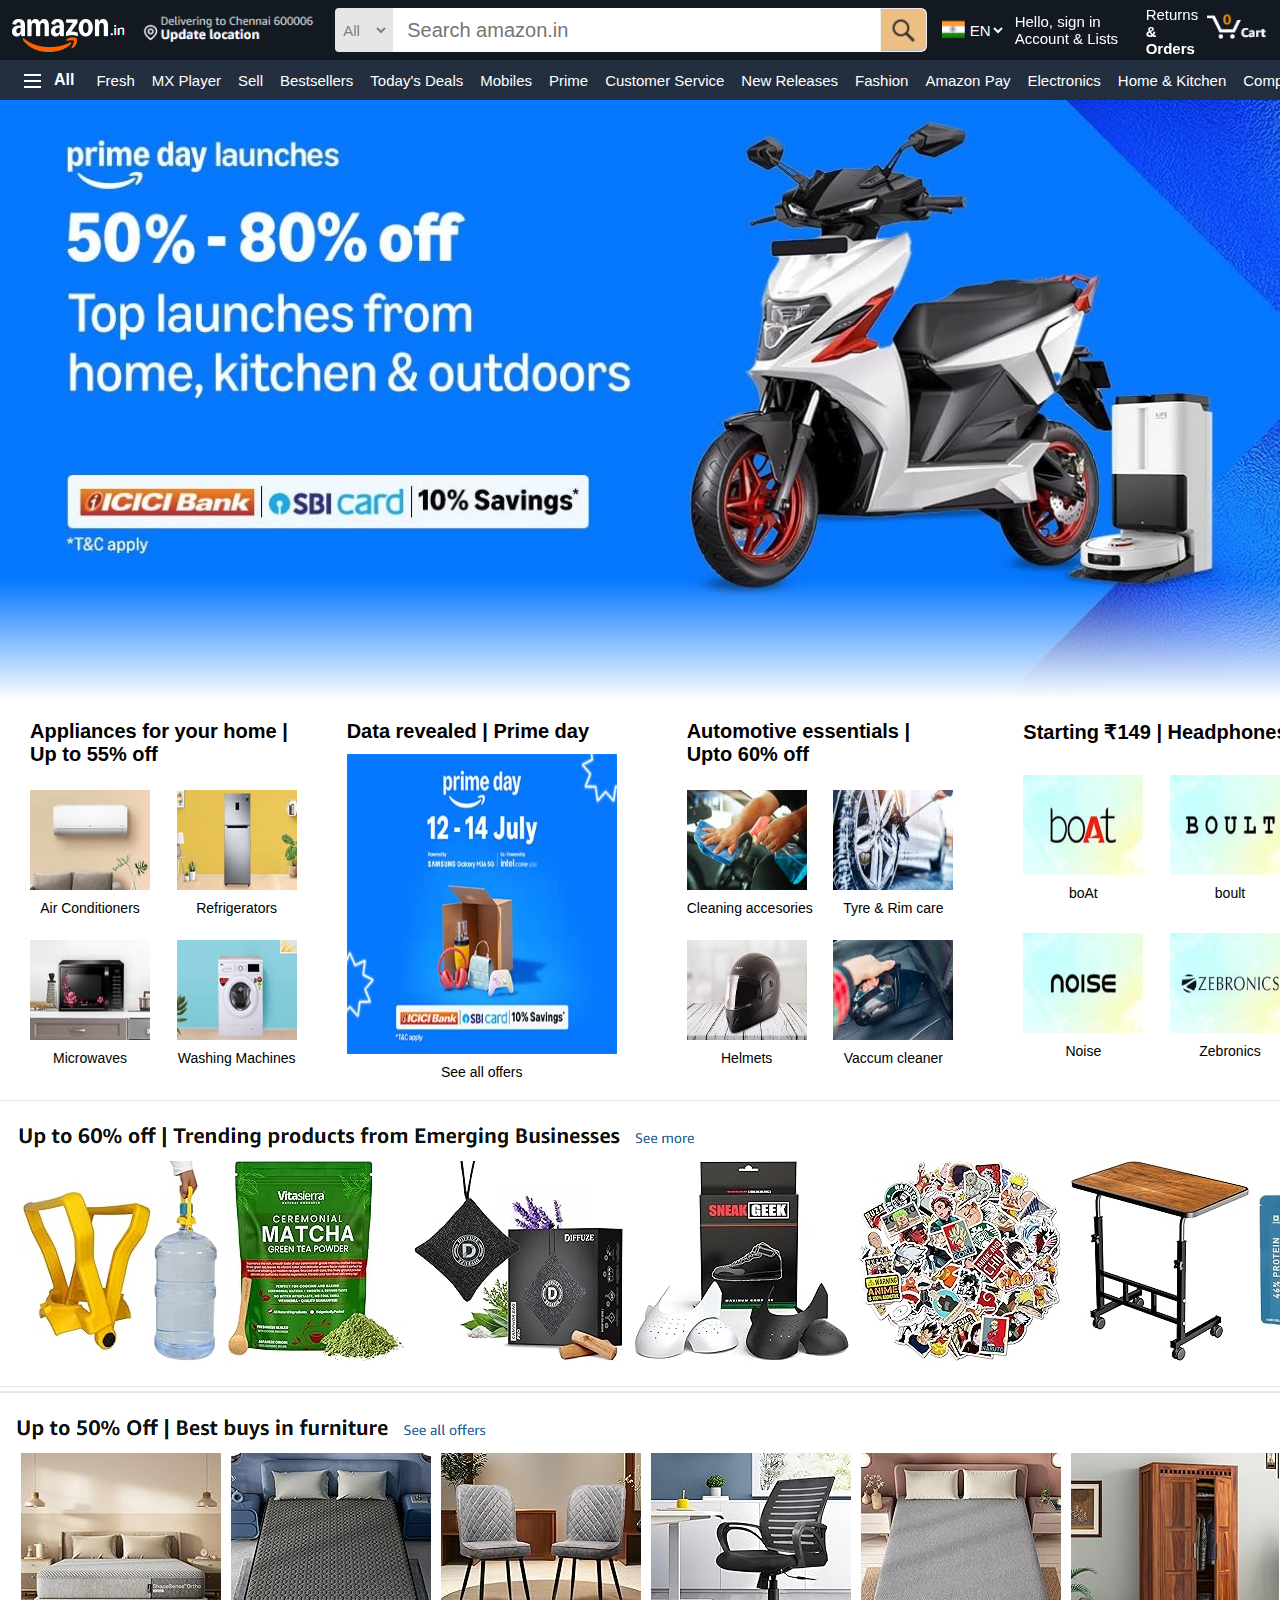
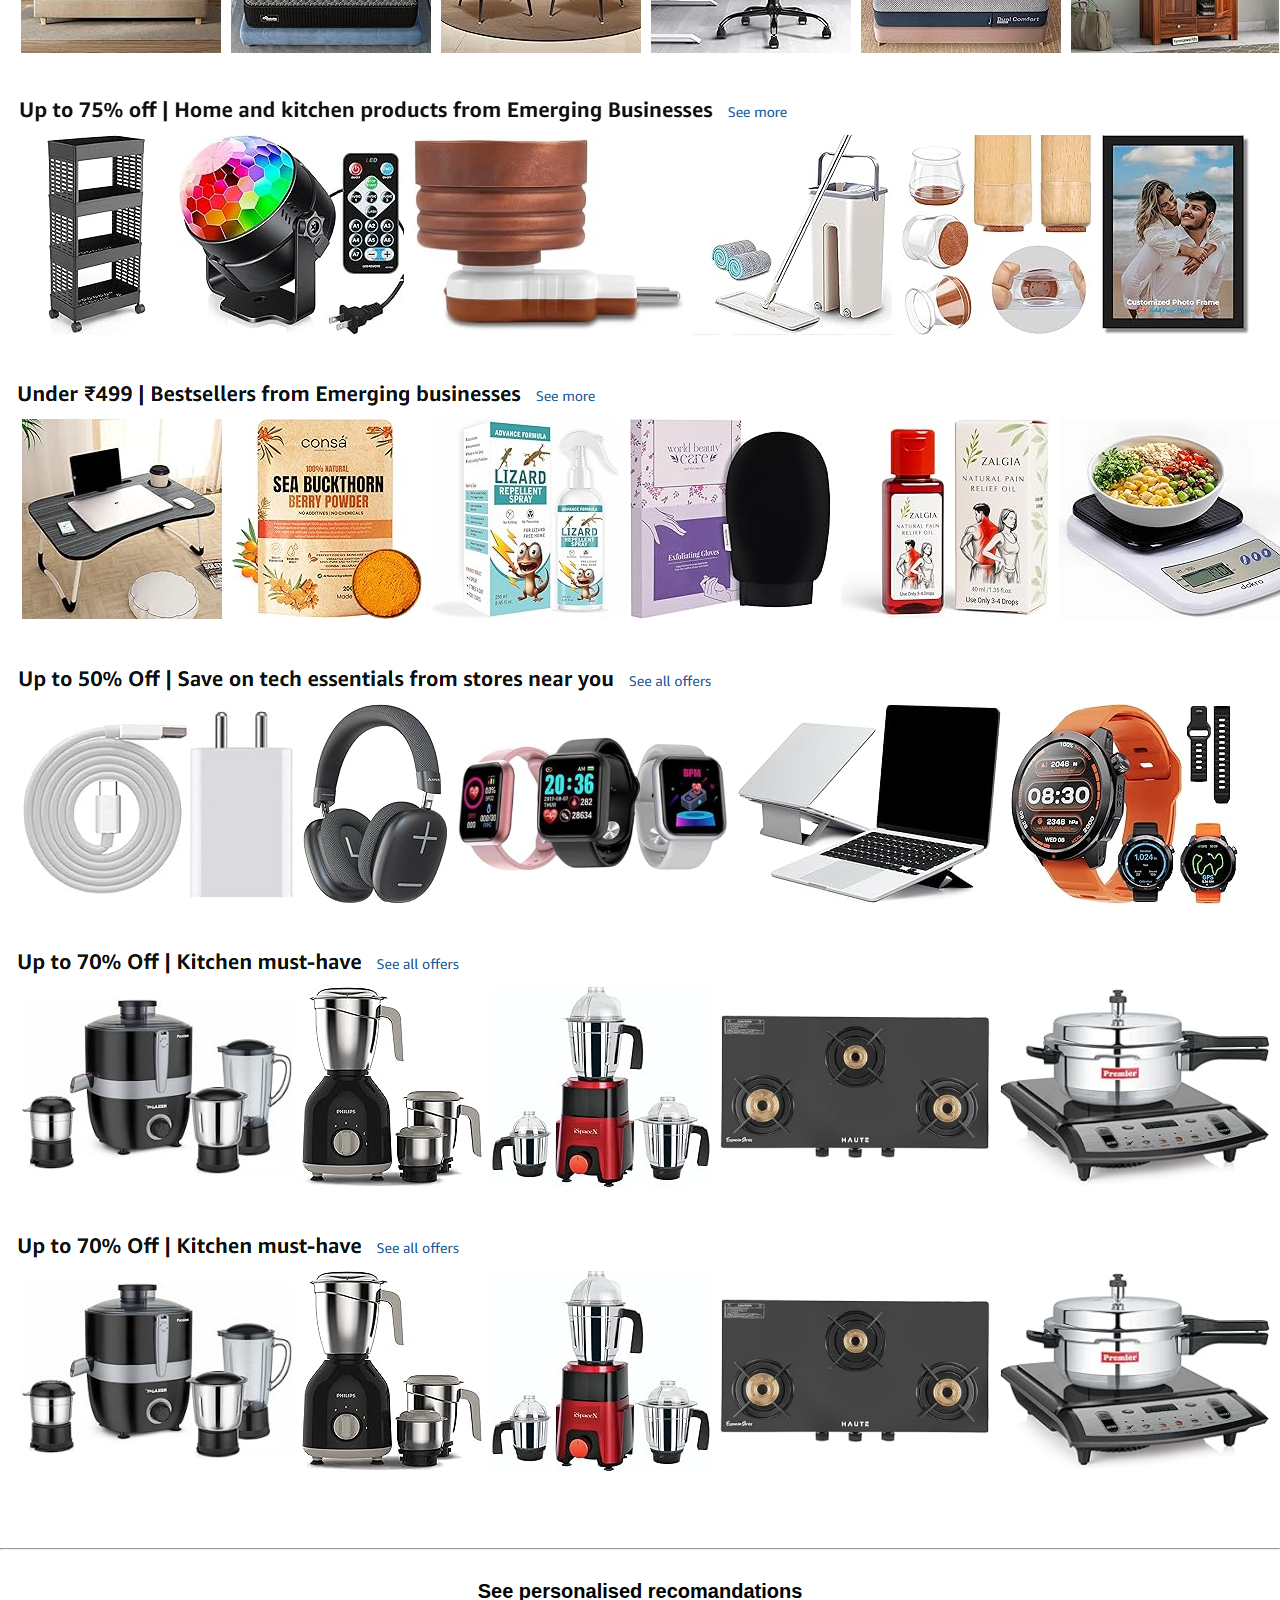
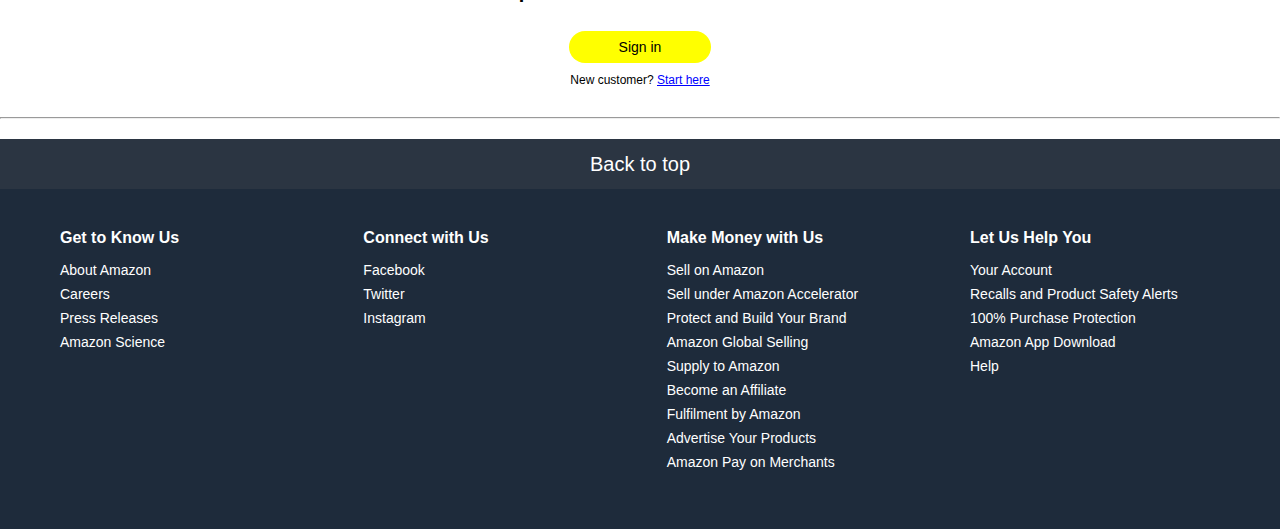
<file: PROGRAMS/index.html>
<!DOCTYPE html>
<html lang="en">
<head>
    <meta charset="UTF-8">
    <meta name="viewport" content="width=device-width, initial-scale=1.0">
    <title>Online Shopping site in India: Shop Online for Mobiles, Books, Watches, Shoes and More - Amazon.in</title>
    <link rel="icon" href="../IMAGES/logo_favicon.jpg">
    <link rel="stylesheet" href="./index(CSS).css">
</head>
<body>
    <div class="toplogo">
        <a href="./index.html" ><img src="../IMAGES/amazon.png" ></a>
    </div>

    <div class="uparr">
        <a href="./index.html"><img src="../IMAGES/uparrow.png" alt=""></a>
    </div>

    <div class="navbar"> 
        <div class="topnav">
            <div class="logos">
                <a href="./index.html"><img src="../IMAGES/amazon.png" alt="Not found" class="amazon"></a>
                <img src="../IMAGES/location.png" alt="Not found" class="location">                
            </div>
            
            <div class="searchbar">
                <select  class="categories">
                    <option>All </option>
                    <option>Alexa Skills</option>
                    <option>Amazon Devices</option>
                    <option>Amazon Fashion</option>
                    <option>Amazon Fresh</option>
                    <option>Amazon Pharmacy</option>
                    <option>Appliances</option>
                    <option>Apps & Games</option>
                    <option>Audible Audiobooks</option>
                    <option>Baby</option>
                    <option>Beauty</option>
                    <option>Books</option>
                    <option>Car & Motorbike</option>
                    <option>Clothing & Accessories</option>
                    <option>Collectibles</option>
                    <option>Computers & Accessories</option>
                    <option>Deals</option>
                    <option>Electronics</option>
                    <option>Furniture</option>
                    <option>Garden & Outdoors</option>
                    <option>Grocery & Gourmet Foods</option>
                    <option>Health & Personal Care</option>
                    <option>Home & Kitchen</option>
                    <option>Industrial & Scientific</option>
                    <option>Jewellery</option>
                    <option>Kindle Store</option>
                    <option>Luggage & Bags</option>
                    <option>Luxury Beauty</option>
                    <option>Movies & TV Shows</option>
                    <option>MP3 Music</option>
                    <option>Music</option>
                    <option>Musical Instruments</option>
                    <option>Office Products</option>
                    <option>Pet Supplies</option>
                    <option>Prime Video</option>
                    <option>Shoes & Handbags</option>
                    <option>Software</option>
                    <option>Sports, Fitness & Outdoors</option>
                    <option>Subscribe & Save</option>
                    <option>Tools & Home Improvement</option>
                    <option>Toys & Games</option>
                    <option>Under ₹500</option>
                    <option>Video Games</option>
                    <option>Watches</option>
                </select> 
                <input class="search" type="search" placeholder="Search amazon.in"> 
                <button class="searchicon"><a href="./index.html"><img  src="../IMAGES/search_icon.png" alt="Not found"></a></button>
            </div> 

            <div class="langnav">
                <img class="flag" src="../IMAGES/flag.png" alt="Not found" >
                <select class="lang">
                    <option>EN</option>
                    <option>Hindi</option>
                    <option>Marati</option>
                    <option>Telungu</option>
                </select>
            </div>
            
            <div class="profile-dropdown">
                <div class="profile">
                    <p>Hello, sign in
                    Account & Lists </p>
                </div>

                <div class="dropdown-menu">
                    <a href="./signin.html" target="_blank" class="sign-in-link">Sign in</a>
                    <p class="new-user">New customer? <a href="./signin.html" target="_blank">Start here.</a></p>

                    <div class="dropdown-columns">
                        <div class="column">
                            <h4>Your Lists</h4>
                            <p>Create a List</p>
                            <p>Find a List or Registry</p>
                        </div>
                        <div class="column">
                            <h4>Your Account</h4>
                            <a href="./account.html" target="_blank">Account</a>
                            <p>Orders</p>
                            <p>Recommendations</p>
                            <p>Browsing History</p>
                            <p>Watchlist</p>
                            <p>Kindle Unlimited</p>
                            <p>Content & Devices</p>
                            <p>Subscribe & Save Items</p>
                            <p>Memberships & Subscriptions</p>
                            <p>Music Library</p>
                        </div>
                    </div>
                </div>
            </div>

            
            <div class="orders">
                <a href="#"><p>Returns</p>
                <b>& Orders</b></a>
            </div>

            <div class="cart">
                <a href="./cart.html" target="_blank"><img src="../IMAGES/cart_logo.png" alt="Not found" height="48px"></a>
            </div>
        </div>

        <div class="bottomnav">
            <div class="nav-container">
                <div class="allbnav">
                    <a href="#"><img src="../IMAGES/menu_icon.png" alt="Not found"><b>All</b></a>
                </div>

                <div class="bnavoptions">
                    <a href="https://www.amazon.in/alm/storefront?almBrandId=ctnow&ref_=nav_cs_fresh">Fresh</a>
                    <a href="https://www.amazon.in/minitv?ref_=nav_avod_desktop_topnav">MX Player</a>
                    <a href="https://www.amazon.in/b/32702023031?node=32702023031&ld=AZINSOANavDesktop_T3&ref_=nav_cs_sell_T3">Sell</a>
                    <a href="https://www.amazon.in/gp/bestsellers/?ref_=nav_cs_bestsellers">Bestsellers</a>
                    <a href="https://www.amazon.in/deals?ref_=nav_cs_gb">Today's Deals</a>
                    <a href="https://www.amazon.in/mobile-phones/b/?ie=UTF8&node=1389401031&ref_=nav_cs_mobiles">Mobiles</a>
                    <a href="https://www.amazon.in/amazonprime?ref_=nav_cs_primelink_nonmember">Prime</a>
                    <a href="https://www.amazon.in/gp/help/customer/display.html?nodeId=200507590&ref_=nav_cs_help">Customer Service</a>
                    <a href="https://www.amazon.in/gp/new-releases/?ref_=nav_cs_newreleases">New Releases</a>
                    <a href="https://www.amazon.in/gp/browse.html?node=6648217031&ref_=nav_cs_fashion">Fashion</a>
                    <a href="https://www.amazon.in/amazonpay/home?ref_=nav_cs_apay">Amazon Pay</a>
                    <a href="https://www.amazon.in/electronics/b/?ie=UTF8&node=976419031&ref_=nav_cs_electronics">Electronics</a>
                    <a href="https://www.amazon.in/Home-Kitchen/b/?ie=UTF8&node=976442031&ref_=nav_cs_home">Home & Kitchen</a>
                    <a href="https://www.amazon.in/computers-and-accessories/b/?ie=UTF8&node=976392031&ref_=nav_cs_pc">Computers</a>
                </div>
            </div>
        </div>
    </div>

    <div class="mnav">
        <a class="home" href="./index.html"><img src="../IMAGES/home.png" alt=""></a>
        <a href="./account.html"><img src="../IMAGES/profile.png" alt=""></a>    
        <a href="./cart.html"><img src="../IMAGES/cart.png" alt=""></a>
        <a href="./signin.html"><img src="../IMAGES/signin.png" alt=""></a>
    </div>

    <div class="bg"></div> 
    <div class="bg1"><img src="../IMAGES/bg3.jpg" alt=""></div> 

   <div class="grid-container">
        <div class="grid1">
                <b>Appliances for your home | Up to 55% off</b>
                <div class="item">
                    <img src="../IMAGES/ac.jpg" alt="AC">
                    <a href="https://www.amazon.in/s/?_encoding=UTF8&bbn=81107432031&rh=n%3A81107432031%2Cp_85%3A10440599031&pd_rd_w=3nWDf&content-id=amzn1.sym.58c90a12-100b-4a2f-8e15-7c06f1abe2be&pf_rd_p=58c90a12-100b-4a2f-8e15-7c06f1abe2be&pf_rd_r=VNX0WAFT92HDR83TW5YJ&pd_rd_wg=WJvQD&pd_rd_r=9c7b965f-d76a-4e4f-b2a8-9dd10e683bdf&ref_=pd_hp_d_atf_unk">Air Conditioners</a>
                </div>
                <div class="item">
                    <img src="../IMAGES/fridge.jpg" alt="Fridge">
                    <a href="https://www.amazon.in/s/?_encoding=UTF8&bbn=81107433031&rh=n%3A81107433031%2Cp_85%3A10440599031&pd_rd_w=BE9nV&content-id=amzn1.sym.58c90a12-100b-4a2f-8e15-7c06f1abe2be&pf_rd_p=58c90a12-100b-4a2f-8e15-7c06f1abe2be&pf_rd_r=3FSE4AWTMS0VDV4396AM&pd_rd_wg=AQME2&pd_rd_r=47f0aab4-822f-47fa-9134-ea00d208132c&ref_=pd_hp_d_atf_unk">Refrigerators</a>
                </div>
                <div class="item">
                    <img src="../IMAGES/microwave.jpg" alt="Microwave">
                    <a href="https://www.amazon.in/s/?_encoding=UTF8&bbn=84514739031&rh=n%3A84514739031%2Cp_85%3A10440599031&pd_rd_w=BE9nV&content-id=amzn1.sym.58c90a12-100b-4a2f-8e15-7c06f1abe2be&pf_rd_p=58c90a12-100b-4a2f-8e15-7c06f1abe2be&pf_rd_r=3FSE4AWTMS0VDV4396AM&pd_rd_wg=AQME2&pd_rd_r=47f0aab4-822f-47fa-9134-ea00d208132c&ref_=pd_hp_d_atf_unk">Microwaves</a>
                </div>
                <div class="item">
                    <img src="../IMAGES/washing.jpg" alt="Washing Machine">
                    <a href="https://www.amazon.in/s/?_encoding=UTF8&bbn=84514752031&rh=n%3A84514752031%2Cp_85%3A10440599031&pd_rd_w=BE9nV&content-id=amzn1.sym.58c90a12-100b-4a2f-8e15-7c06f1abe2be&pf_rd_p=58c90a12-100b-4a2f-8e15-7c06f1abe2be&pf_rd_r=3FSE4AWTMS0VDV4396AM&pd_rd_wg=AQME2&pd_rd_r=47f0aab4-822f-47fa-9134-ea00d208132c&ref_=pd_hp_d_atf_unk">Washing Machines</a>
                </div>
        </div>

        <div class="grid2">
                <b>Data revealed | Prime day</b>
                <div class="item">
                    <img src="../IMAGES/prime.jpg" alt="Prime">
                    <a href="https://www.amazon.in/events/primeday/2/?_encoding=UTF8&ref_=in_prime_acq_gwhero_pd25_pc_unrec&pd_rd_w=8rZYZ&content-id=amzn1.sym.5889ddc4-cce3-443b-a52e-5af108a8c35d&pf_rd_p=5889ddc4-cce3-443b-a52e-5af108a8c35d&pf_rd_r=3FSE4AWTMS0VDV4396AM&pd_rd_wg=cgpcT&pd_rd_r=59504694-ec0c-4f4a-85a8-e174c0a659fd">See all offers</a>
                </div>
        </div>

        <div class="grid3">
                <b>Automotive essentials | Upto 60% off</b>
                <div class="item">
                    <img src="../IMAGES/cleaning.jpg" alt="//">
                    <a href="https://www.amazon.in/b/?_encoding=UTF8&ie=UTF8&node=5257472031&pd_rd_w=OI12C&content-id=amzn1.sym.9ff36f11-82d6-4600-a8fb-e52bb32e171c&pf_rd_p=9ff36f11-82d6-4600-a8fb-e52bb32e171c&pf_rd_r=3FSE4AWTMS0VDV4396AM&pd_rd_wg=AQME2&pd_rd_r=47f0aab4-822f-47fa-9134-ea00d208132c&ref_=pd_hp_d_atf_unk">Cleaning accesories</a>
                </div>
                <div class="item">
                    <img src="../IMAGES/tyre.jpg" alt="//">
                    <a href="https://www.amazon.in/b/?_encoding=UTF8&ie=UTF8&node=5257496031&pd_rd_w=OI12C&content-id=amzn1.sym.9ff36f11-82d6-4600-a8fb-e52bb32e171c&pf_rd_p=9ff36f11-82d6-4600-a8fb-e52bb32e171c&pf_rd_r=3FSE4AWTMS0VDV4396AM&pd_rd_wg=AQME2&pd_rd_r=47f0aab4-822f-47fa-9134-ea00d208132c&ref_=pd_hp_d_atf_unk">Tyre & Rim care</a>
                </div>
                <div class="item">
                    <img src="../IMAGES/helmets.jpg" alt="//">
                    <a href="https://www.amazon.in/b/?_encoding=UTF8&ie=UTF8&node=5258045031&pd_rd_w=OI12C&content-id=amzn1.sym.9ff36f11-82d6-4600-a8fb-e52bb32e171c&pf_rd_p=9ff36f11-82d6-4600-a8fb-e52bb32e171c&pf_rd_r=3FSE4AWTMS0VDV4396AM&pd_rd_wg=AQME2&pd_rd_r=47f0aab4-822f-47fa-9134-ea00d208132c&ref_=pd_hp_d_atf_unk">Helmets</a >
                </div>
                <div class="item">
                    <img src="../IMAGES/vaccum cleaner.jpg" alt="//">
                    <a href="https://www.amazon.in/s/?_encoding=UTF8&bbn=21541481031&rh=n%3A21541481031%2Cp_72%3A1318477031&pd_rd_w=OI12C&content-id=amzn1.sym.9ff36f11-82d6-4600-a8fb-e52bb32e171c&pf_rd_p=9ff36f11-82d6-4600-a8fb-e52bb32e171c&pf_rd_r=3FSE4AWTMS0VDV4396AM&pd_rd_wg=AQME2&pd_rd_r=47f0aab4-822f-47fa-9134-ea00d208132c&ref_=pd_hp_d_atf_unk">Vaccum cleaner</a>
                </div>
        </div>

        <div class="grid4">
                <b>Starting ₹149 | Headphones </b>
                <div class="item">
                    <img src="../IMAGES/boat.jpg" alt="//">
                    <a href="https://www.amazon.in/s/?_encoding=UTF8&bbn=1388921031&rh=n%3A1388921031%2Cp_89%3AboAt&pd_rd_w=n43ry&content-id=amzn1.sym.82b20790-8877-4d70-8f73-9d8246e460aa&pf_rd_p=82b20790-8877-4d70-8f73-9d8246e460aa&pf_rd_r=3FSE4AWTMS0VDV4396AM&pd_rd_wg=AQME2&pd_rd_r=47f0aab4-822f-47fa-9134-ea00d208132c&ref_=pd_hp_d_atf_unk">boAt </a>
                </div>
                <div class="item">
                    <img src="../IMAGES/boult.jpg" alt="//">
                    <a href="https://www.amazon.in/s/?_encoding=UTF8&i=electronics&bbn=1388921031&rh=n%3A1388921031%2Cp_89%3ABoult&pd_rd_w=n43ry&content-id=amzn1.sym.82b20790-8877-4d70-8f73-9d8246e460aa&pf_rd_p=82b20790-8877-4d70-8f73-9d8246e460aa&pf_rd_r=3FSE4AWTMS0VDV4396AM&pd_rd_wg=AQME2&pd_rd_r=47f0aab4-822f-47fa-9134-ea00d208132c&ref_=pd_hp_d_atf_unk">boult </a>
                </div>
                <div class="item">
                    <img src="../IMAGES/noise.jpg" alt="//">
                    <a href="https://www.amazon.in/s/?_encoding=UTF8&k=noise&i=electronics&rh=n%3A1388921031%2Cp_n_condition-type%3A8609960031%2Cp_36%3A-200000&pd_rd_w=n43ry&content-id=amzn1.sym.82b20790-8877-4d70-8f73-9d8246e460aa&pf_rd_p=82b20790-8877-4d70-8f73-9d8246e460aa&pf_rd_r=3FSE4AWTMS0VDV4396AM&pd_rd_wg=AQME2&pd_rd_r=47f0aab4-822f-47fa-9134-ea00d208132c&ref_=pd_hp_d_atf_unk">Noise </a>
                </div>
                <div class="item">
                    <img src="../IMAGES/zeb.jpg" alt="//">
                    <a href="https://www.amazon.in/s/?_encoding=UTF8&k=zebronics&i=electronics&rh=n%3A976419031%2Cn%3A29561348031%2Cp_89%3AZEBRONICS&pd_rd_w=n43ry&content-id=amzn1.sym.82b20790-8877-4d70-8f73-9d8246e460aa&pf_rd_p=82b20790-8877-4d70-8f73-9d8246e460aa&pf_rd_r=3FSE4AWTMS0VDV4396AM&pd_rd_wg=AQME2&pd_rd_r=47f0aab4-822f-47fa-9134-ea00d208132c&ref_=pd_hp_d_atf_unk"> Zebronics </a>
                </div>
        </div>
    </div>        

    <div class="image">
        <div class="img-container">
        <img src="../IMAGES/b_bg.png" alt="">
        <img src="../IMAGES/b_bg1.png" alt="">
        <img src="../IMAGES/b_bg2.png" alt="">
        <img src="../IMAGES/b_bg3.png" alt="">
        <img src="../IMAGES/b_bg4.png" alt="">
        <img src="../IMAGES/b_bg5.png" alt="">
        <img src="../IMAGES/b_bg5.png" alt="">
        </div>
    </div>
    
    <div class="footer">
        <hr>
        <div class="footcont">
            <b>See personalised recomandations</b><br>
            <div class="signin">
                <a href="./signin.html" target="_blank">Sign in</a><br>
            </div>            
            <p style="font-size: 12px;">New customer? <a href="./signin.html" target="_blank">Start here</a></p>
        </div>
        <hr>
    </div>

    <div class="back2top">
            <a href="./index.html">Back to top</a>
    </div>
    
    <div class="detailsbot">
        <div class="footer-columns">
            <div class="footer-col">
                <h4>Get to Know Us</h4>
                <a href="https://www.aboutamazon.in/?utm_source=gateway&utm_medium=footer">About Amazon</a>
                <a href="https://amazon.jobs/">Careers</a>
                <a href="https://press.aboutamazon.in/?utm_source=gateway&utm_medium=footer">Press Releases</a>
                <a href="https://www.amazon.science/">Amazon Science</a>
            </div>

            <div class="footer-col">
                <h4>Connect with Us</h4>
                <a href="https://www.facebook.com/AmazonIN/">Facebook</a>
                <a href="https://x.com/amazon">Twitter</a>
                <a href="https://www.instagram.com/amazon/">Instagram</a>
            </div>

            <div class="footer-col">
                <h4>Make Money with Us</h4>
                <a href="https://www.amazon.in/b/?node=2838698031&ld=AZINSOANavDesktopFooter_C&ref_=nav_footer_sell_C">Sell on Amazon</a>
                <a href="https://accelerator.amazon.in/?ref_=map_1_b2b_GW_FT">Sell under Amazon Accelerator</a>
                <a href="https://brandservices.amazon.in/?ref=AOINABRLGNRFOOT&ld=AOINABRLGNRFOOT">Protect and Build Your Brand</a>
                <a href="https://sell.amazon.in/grow-your-business/amazon-global-selling.html?ld=AZIN_Footer_V1&ref=AZIN_Footer_V1">Amazon Global Selling</a>
                <a href="https://supply.amazon.com/?ref_=footer_sta&lang=en-IN">Supply to Amazon</a>
                <a href="https://affiliate-program.amazon.in/?utm_campaign=assocshowcase&utm_medium=footer&utm_source=GW&ref_=footer_assoc">Become an Affiliate</a>
                <a href="https://services.amazon.in/services/fulfilment-by-amazon/benefits.html/ref=az_footer_fba?ld=AWRGINFBAfooter">Fulfilment by Amazon</a>
                <a href="https://advertising.amazon.in/?ref=Amz.in">Advertise Your Products</a>
                <a href="https://www.amazonpay.in/merchant">Amazon Pay on Merchants</a>
            </div>

            <div class="footer-col">
                <h4>Let Us Help You</h4>
                <a href="./account.html" target="_blank">Your Account</a>
                <a href="https://www.amazon.in/your-product-safety-alerts?ref_=footer_bsx_ypsa">Recalls and Product Safety Alerts</a>
                <a href="https://www.amazon.in/gp/help/customer/display.html?nodeId=201083470&ref_=footer_swc">100% Purchase Protection</a>
                <a href="https://www.amazon.in/gp/browse.html?node=6967393031&ref_=footer_mobapp">Amazon App Download</a>
                <a href="https://www.amazon.in/gp/help/customer/display.html?nodeId=200507590&ref_=footer_gw_m_b_he">Help</a>
            </div>
    </div>    
</body>
</html>
</file>
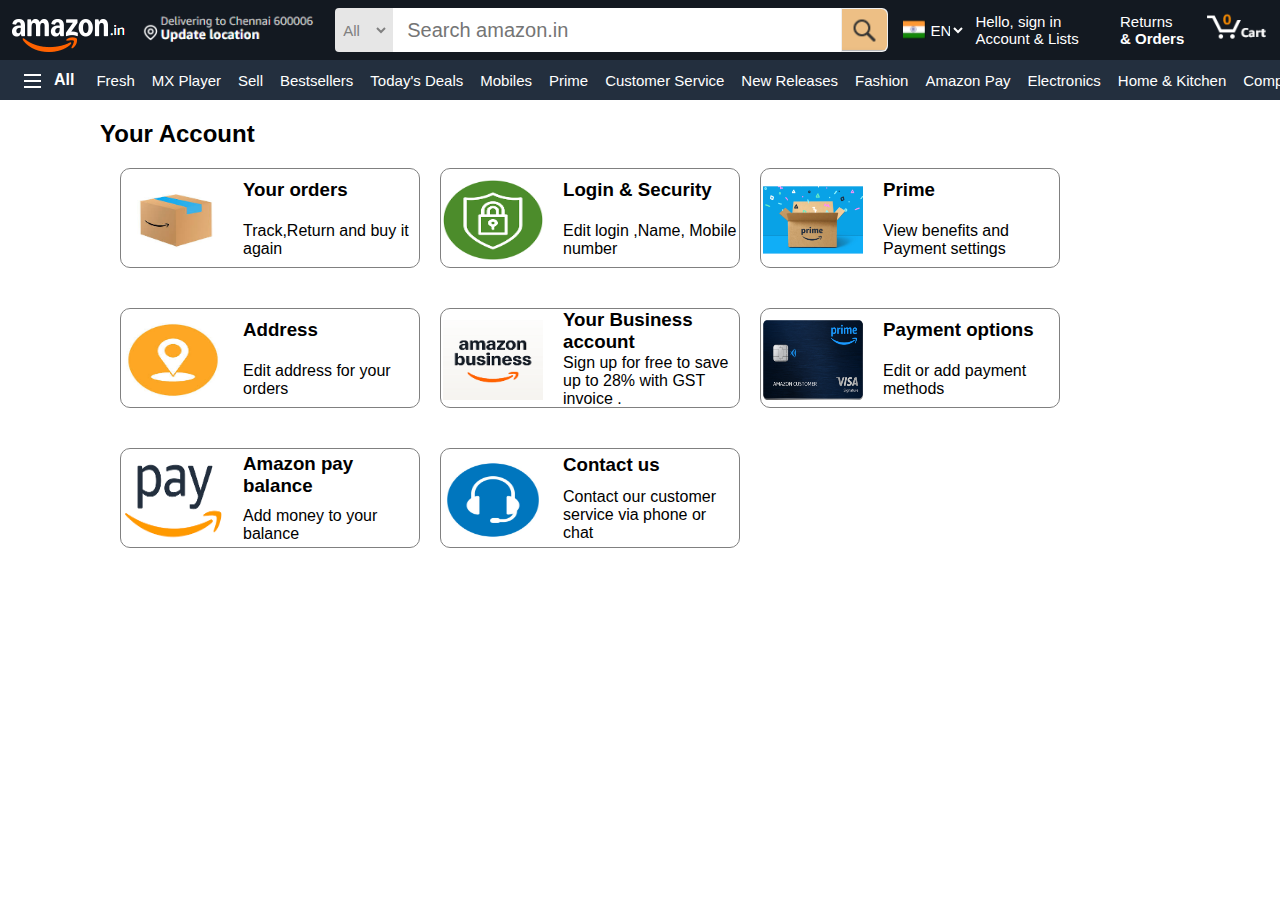
<file: PROGRAMS/account.html>
<!DOCTYPE html>
<html lang="en">
<head>
    <meta charset="UTF-8">
    <meta name="viewport" content="width=device-width, initial-scale=1.0">
    <title>Your Account</title>
    <link rel="icon" href="../IMAGES/logo_favicon.png">
    <link rel="stylesheet" href="./account(CSS).css">
</head>
<body>
    <div class="toplogo">
        <a href="./index.html" ><img src="../IMAGES/amazon.png" ></a>
    </div>
    
    <div class="mnav">
        <a href="./index.html"><img src="../IMAGES/home.png" alt=""></a>
        <a class="acc" href="./account.html"><img src="../IMAGES/profile.png" alt=""></a>    
        <a href="./cart.html"><img src="../IMAGES/cart.png" alt=""></a>
        <a href="./signin.html"><img src="../IMAGES/signin.png" alt=""></a>
    </div>
    
    <div class="uparr">
        <a href="./account.html"><img src="../IMAGES/uparrow.png" alt=""></a>
    </div>

    <div class="navbar"> 
        <div class="topnav">
            <div class="logos">
                <a href="./index.html"><img src="../IMAGES/amazon.png" alt="Not found" class="amazon"></a>
                <img src="../IMAGES/location.png" alt="Not found" class="location">                
            </div>
            
            <div class="searchbar">
                <select  class="categories">
                    <option>All </option>
                    <option>Alexa Skills</option>
                    <option>Amazon Devices</option>
                    <option>Amazon Fashion</option>
                    <option>Amazon Fresh</option>
                    <option>Amazon Pharmacy</option>
                    <option>Appliances</option>
                    <option>Apps & Games</option>
                    <option>Audible Audiobooks</option>
                    <option>Baby</option>
                    <option>Beauty</option>
                    <option>Books</option>
                    <option>Car & Motorbike</option>
                    <option>Clothing & Accessories</option>
                    <option>Collectibles</option>
                    <option>Computers & Accessories</option>
                    <option>Deals</option>
                    <option>Electronics</option>
                    <option>Furniture</option>
                    <option>Garden & Outdoors</option>
                    <option>Grocery & Gourmet Foods</option>
                    <option>Health & Personal Care</option>
                    <option>Home & Kitchen</option>
                    <option>Industrial & Scientific</option>
                    <option>Jewellery</option>
                    <option>Kindle Store</option>
                    <option>Luggage & Bags</option>
                    <option>Luxury Beauty</option>
                    <option>Movies & TV Shows</option>
                    <option>MP3 Music</option>
                    <option>Music</option>
                    <option>Musical Instruments</option>
                    <option>Office Products</option>
                    <option>Pet Supplies</option>
                    <option>Prime Video</option>
                    <option>Shoes & Handbags</option>
                    <option>Software</option>
                    <option>Sports, Fitness & Outdoors</option>
                    <option>Subscribe & Save</option>
                    <option>Tools & Home Improvement</option>
                    <option>Toys & Games</option>
                    <option>Under ₹500</option>
                    <option>Video Games</option>
                    <option>Watches</option>
                </select> 
                <input class="search" type="search" placeholder="Search amazon.in"> 
                <button class="searchicon"><a href="./index.html"><img  src="../IMAGES/search_icon.png" alt="Not found"></a></button>
            </div> 

            <div class="langnav">
                <img class="flag" src="../IMAGES/flag.png" alt="Not found" >
                <select class="lang">
                    <option>EN</option>
                    <option>Hindi</option>
                    <option>Marati</option>
                    <option>Telungu</option>
                </select>
            </div>
            
            <div class="profile-dropdown">
                <div class="profile">
                    <p>Hello, sign in
                    Account & Lists </p>
                </div>

                <div class="dropdown-menu">
                    <a href="./signin.html" target="_blank" class="sign-in-link">Sign in</a>
                    <p class="new-user">New customer? <a href="./signin.html" target="_blank">Start here.</a></p>

                    <div class="dropdown-columns">
                        <div class="column">
                            <h4>Your Lists</h4>
                            <p>Create a List</p>
                            <p>Find a List or Registry</p>
                        </div>
                        <div class="column">
                            <h4>Your Account</h4>
                            <a href="./account.html">Account</a>
                            <p>Orders</p>
                            <p>Recommendations</p>
                            <p>Browsing History</p>
                            <p>Watchlist</p>
                            <p>Kindle Unlimited</p>
                            <p>Content & Devices</p>
                            <p>Subscribe & Save Items</p>
                            <p>Memberships & Subscriptions</p>
                            <p>Music Library</p>
                        </div>
                    </div>
                </div>
            </div>

            
            <div class="orders">
                <a href="#"><p>Returns</p>
                <b>& Orders</b></a>
            </div>

            <div class="cart">
                <a href="./cart.html" target="_blank"><img src="../IMAGES/cart_logo.png"  alt="Not found" height="48px"></a>
            </div>
        </div>

        <div class="bottomnav">
            <div class="nav-container">
                <div class="allbnav">
                    <a href="#"><img src="../IMAGES/menu_icon.png" alt="Not found"><b>All</b></a>
                </div>

                <div class="bnavoptions">
                    <a href="https://www.amazon.in/alm/storefront?almBrandId=ctnow&ref_=nav_cs_fresh">Fresh</a>
                    <a href="https://www.amazon.in/minitv?ref_=nav_avod_desktop_topnav">MX Player</a>
                    <a href="https://www.amazon.in/b/32702023031?node=32702023031&ld=AZINSOANavDesktop_T3&ref_=nav_cs_sell_T3">Sell</a>
                    <a href="https://www.amazon.in/gp/bestsellers/?ref_=nav_cs_bestsellers">Bestsellers</a>
                    <a href="https://www.amazon.in/deals?ref_=nav_cs_gb">Today's Deals</a>
                    <a href="https://www.amazon.in/mobile-phones/b/?ie=UTF8&node=1389401031&ref_=nav_cs_mobiles">Mobiles</a>
                    <a href="https://www.amazon.in/amazonprime?ref_=nav_cs_primelink_nonmember">Prime</a>
                    <a href="https://www.amazon.in/gp/help/customer/display.html?nodeId=200507590&ref_=nav_cs_help">Customer Service</a>
                    <a href="https://www.amazon.in/gp/new-releases/?ref_=nav_cs_newreleases">New Releases</a>
                    <a href="https://www.amazon.in/gp/browse.html?node=6648217031&ref_=nav_cs_fashion">Fashion</a>
                    <a href="https://www.amazon.in/amazonpay/home?ref_=nav_cs_apay">Amazon Pay</a>
                    <a href="https://www.amazon.in/electronics/b/?ie=UTF8&node=976419031&ref_=nav_cs_electronics">Electronics</a>
                    <a href="https://www.amazon.in/Home-Kitchen/b/?ie=UTF8&node=976442031&ref_=nav_cs_home">Home & Kitchen</a>
                    <a href="https://www.amazon.in/computers-and-accessories/b/?ie=UTF8&node=976392031&ref_=nav_cs_pc">Computers</a>
                </div>
            </div>
        </div>
    </div> 

    <h2 class="title">Your Account</h2>

    <div class="account">
        <div class="cont1">
            <div class="img">
                <img src="../IMAGES/box.jpeg" alt=""> 
            </div>
            <div class="cont">
                <h3>Your orders</h3>
                <p>Track,Return and buy it again</p>
            </div>
        </div>

        <div class="cont2">
            <div class="img">
                <img src="../IMAGES/security.png" alt=""> 
            </div>
            <div class="cont">
                <h3>Login & Security</h3>
                <p>Edit login ,Name, Mobile number</p>
            </div>
        </div>

        <div class="cont3">
            <div class="img">
                <img src="../IMAGES/prime1.jpg" alt=""> 
            </div>
            <div class="cont">
                <h3>Prime</h3>
                <p>View benefits and Payment settings</p>
            </div>
        </div>

        <div class="cont4">
            <div class="img">
                <img src="../IMAGES/location1.jpeg" alt=""> 
            </div>
            <div class="cont">
                <h3>Address</h3>
                <p>Edit address for your orders</p>
            </div>
        </div>

        <div class="cont5">
            <div class="img">
                <img src="../IMAGES/amazonbussinss.png" alt=""> 
            </div>
            <div class="cont">
                <h3>Your Business account </h3>
                <p>Sign up for free to save up to 28% with GST invoice .</p>
            </div>
        </div>

        <div class="cont6">
            <div class="img">
                <img src="../IMAGES/card.jpg" alt=""> 
            </div>
            <div class="cont">
                <h3>Payment options </h3>
                <p> Edit or add payment methods</p>
            </div>
        </div>

        <div class="cont7">
            <div class="img">
                <img src="../IMAGES/pay.png" alt=""> 
            </div>
            <div class="cont">
                <h3>Amazon pay balance </h3>
                <p>Add money to your balance</p>
            </div>
        </div>  
        
        <div class="cont8">
            <div class="img">
                <img src="../IMAGES/contact.jpg " alt=""> 
            </div>
            <div class="cont">
                <h3>Contact us </h3>
                <p>Contact our customer service via phone or chat</p>
            </div>
        </div>

    </div>

</body>
</html>
</file>
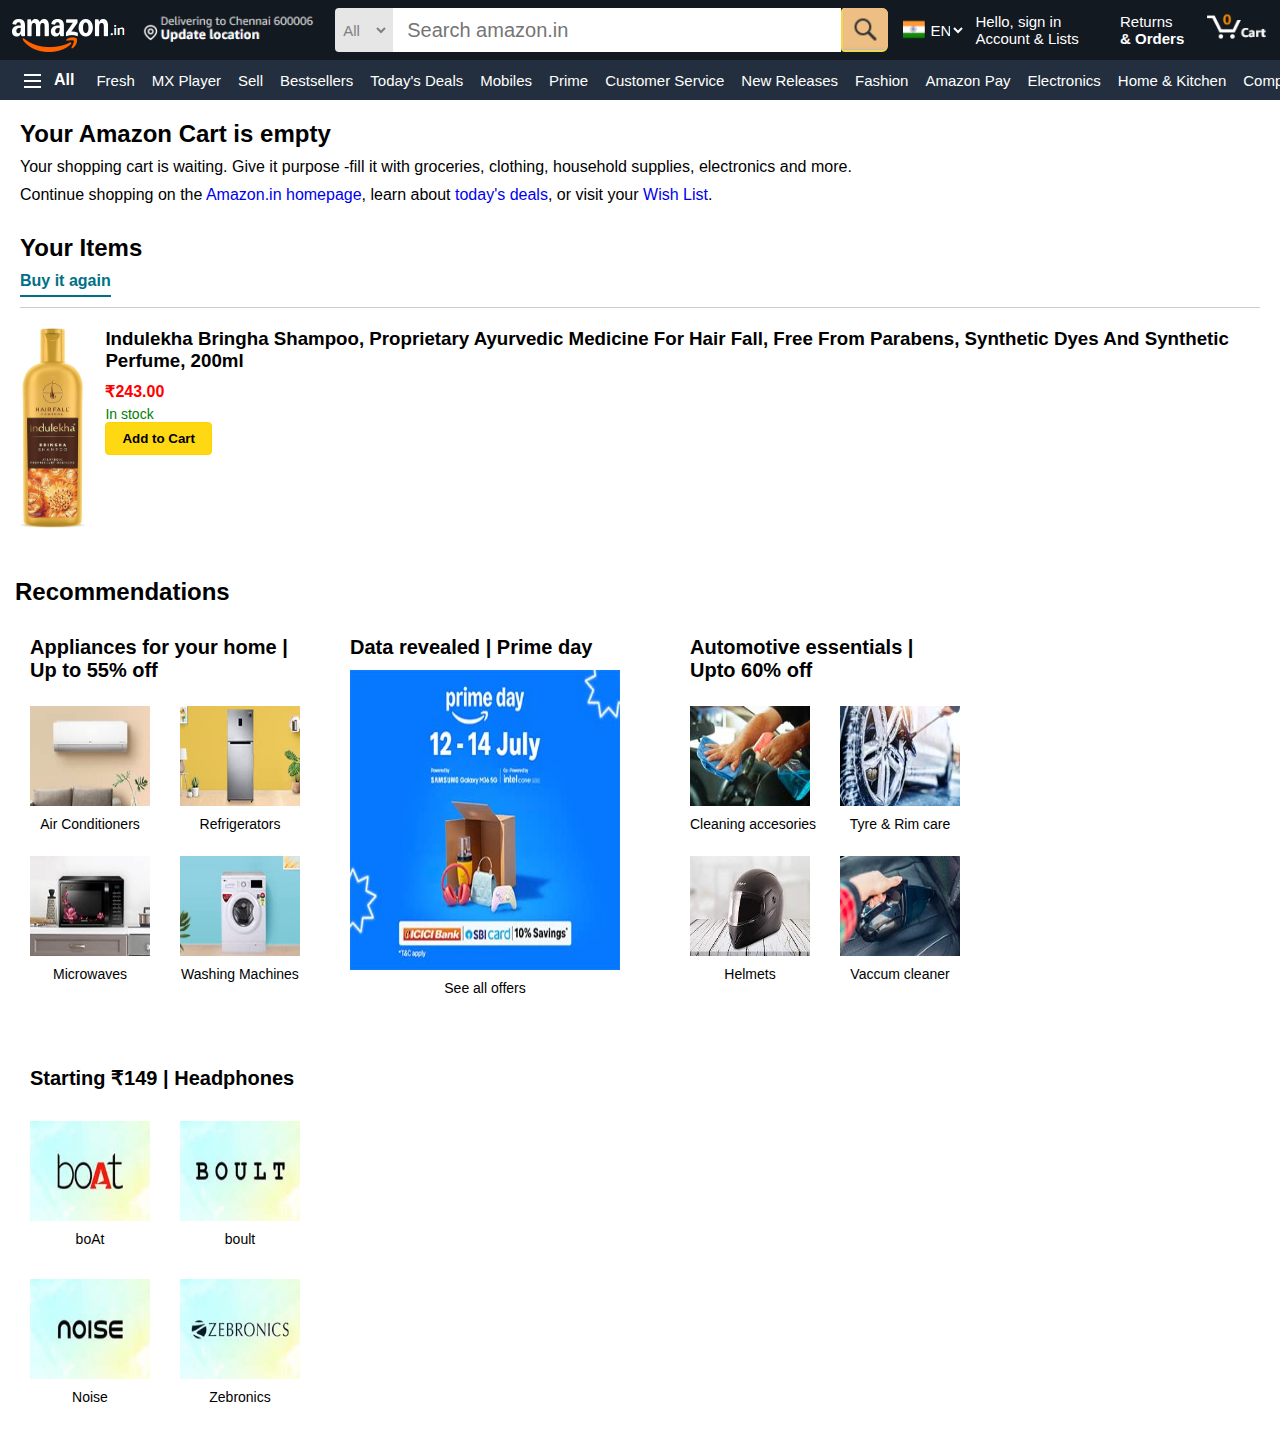
<file: PROGRAMS/cart.html>
<!DOCTYPE html>
<html lang="en">
<head>
  <meta charset="UTF-8" />
  <meta name="viewport" content="width=device-width, initial-scale=1.0"/>
  <title>Amazon -Cart</title>
  <link rel="stylesheet" href="cart.css" />
</head>
<body>

    <div class="toplogo">
        <a href="./index.html" ><img src="../IMAGES/amazon.png" ></a>
    </div>
    
    <div class="mnav">
        <a href="./index.html"><img src="../IMAGES/home.png" alt=""></a>
        <a href="./account.html"><img src="../IMAGES/profile.png" alt=""></a>    
        <a class="cart1" href="./cart.html"><img src="../IMAGES/cart.png" alt=""></a>
        <a href="./signin.html"><img src="../IMAGES/signin.png" alt=""></a>
    </div>
    
    <div class="uparr">
        <a href="./cart.html"><img src="../IMAGES/uparrow.png" alt=""></a>
    </div>
    
    <div class="navbar"> 
        <div class="topnav">
            <div class="logos">
                <a href="./index.html"><img src="../IMAGES/amazon.png" alt="Not found" class="amazon"></a>
                <img src="../IMAGES/location.png" alt="Not found" class="location">                
            </div>
            
            <div class="searchbar">
                <select  class="categories">
                    <option>All </option>
                    <option>Alexa Skills</option>
                    <option>Amazon Devices</option>
                    <option>Amazon Fashion</option>
                    <option>Amazon Fresh</option>
                    <option>Amazon Pharmacy</option>
                    <option>Appliances</option>
                    <option>Apps & Games</option>
                    <option>Audible Audiobooks</option>
                    <option>Baby</option>
                    <option>Beauty</option>
                    <option>Books</option>
                    <option>Car & Motorbike</option>
                    <option>Clothing & Accessories</option>
                    <option>Collectibles</option>
                    <option>Computers & Accessories</option>
                    <option>Deals</option>
                    <option>Electronics</option>
                    <option>Furniture</option>
                    <option>Garden & Outdoors</option>
                    <option>Grocery & Gourmet Foods</option>
                    <option>Health & Personal Care</option>
                    <option>Home & Kitchen</option>
                    <option>Industrial & Scientific</option>
                    <option>Jewellery</option>
                    <option>Kindle Store</option>
                    <option>Luggage & Bags</option>
                    <option>Luxury Beauty</option>
                    <option>Movies & TV Shows</option>
                    <option>MP3 Music</option>
                    <option>Music</option>
                    <option>Musical Instruments</option>
                    <option>Office Products</option>
                    <option>Pet Supplies</option>
                    <option>Prime Video</option>
                    <option>Shoes & Handbags</option>
                    <option>Software</option>
                    <option>Sports, Fitness & Outdoors</option>
                    <option>Subscribe & Save</option>
                    <option>Tools & Home Improvement</option>
                    <option>Toys & Games</option>
                    <option>Under ₹500</option>
                    <option>Video Games</option>
                    <option>Watches</option>
                </select> 
                <input class="search" type="search" placeholder="Search amazon.in"> 
                <button class="searchicon"><a href="./index.html"><img  src="../IMAGES/search_icon.png" alt="Not found"></a></button>
            </div> 

            <div class="langnav">
                <img class="flag" src="../IMAGES/flag.png" alt="Not found" >
                <select class="lang">
                    <option>EN</option>
                    <option>Hindi</option>
                    <option>Marati</option>
                    <option>Telungu</option>
                </select>
            </div>
            
            <div class="profile-dropdown">
                <div class="profile">
                    <p>Hello, sign in
                    Account & Lists </p>
                </div>

                <div class="dropdown-menu">
                    <a href="./signin.html" target="_blank" class="sign-in-link">Sign in</a>
                    <p class="new-user">New customer? <a href="./signin.html" target="_blank">Start here.</a></p>

                    <div class="dropdown-columns">
                        <div class="column">
                            <h4>Your Lists</h4>
                            <p>Create a List</p>
                            <p>Find a List or Registry</p>
                        </div>
                        <div class="column">
                            <h4>Your Account</h4>
                            <a href="./account.html" target="_blank">Account</a>
                            <p>Orders</p>
                            <p>Recommendations</p>
                            <p>Browsing History</p>
                            <p>Watchlist</p>
                            <p>Kindle Unlimited</p>
                            <p>Content & Devices</p>
                            <p>Subscribe & Save Items</p>
                            <p>Memberships & Subscriptions</p>
                            <p>Music Library</p>
                        </div>
                    </div>
                </div>
            </div>

            
            <div class="orders">
                <a href="#"><p>Returns</p>
                <b>& Orders</b></a>
            </div>

            <div class="cart">
                <a href="./cart.html"><img src="../IMAGES/cart_logo.png" alt="Not found" height="48px"></a>
            </div>
        </div>

        <div class="bottomnav">
            <div class="nav-container">
                <div class="allbnav">
                    <a href="#"><img src="../IMAGES/menu_icon.png" alt="Not found"><b>All</b></a>
                </div>

                <div class="bnavoptions">
                    <a href="https://www.amazon.in/alm/storefront?almBrandId=ctnow&ref_=nav_cs_fresh">Fresh</a>
                    <a href="https://www.amazon.in/minitv?ref_=nav_avod_desktop_topnav">MX Player</a>
                    <a href="https://www.amazon.in/b/32702023031?node=32702023031&ld=AZINSOANavDesktop_T3&ref_=nav_cs_sell_T3">Sell</a>
                    <a href="https://www.amazon.in/gp/bestsellers/?ref_=nav_cs_bestsellers">Bestsellers</a>
                    <a href="https://www.amazon.in/deals?ref_=nav_cs_gb">Today's Deals</a>
                    <a href="https://www.amazon.in/mobile-phones/b/?ie=UTF8&node=1389401031&ref_=nav_cs_mobiles">Mobiles</a>
                    <a href="https://www.amazon.in/amazonprime?ref_=nav_cs_primelink_nonmember">Prime</a>
                    <a href="https://www.amazon.in/gp/help/customer/display.html?nodeId=200507590&ref_=nav_cs_help">Customer Service</a>
                    <a href="https://www.amazon.in/gp/new-releases/?ref_=nav_cs_newreleases">New Releases</a>
                    <a href="https://www.amazon.in/gp/browse.html?node=6648217031&ref_=nav_cs_fashion">Fashion</a>
                    <a href="https://www.amazon.in/amazonpay/home?ref_=nav_cs_apay">Amazon Pay</a>
                    <a href="https://www.amazon.in/electronics/b/?ie=UTF8&node=976419031&ref_=nav_cs_electronics">Electronics</a>
                    <a href="https://www.amazon.in/Home-Kitchen/b/?ie=UTF8&node=976442031&ref_=nav_cs_home">Home & Kitchen</a>
                    <a href="https://www.amazon.in/computers-and-accessories/b/?ie=UTF8&node=976392031&ref_=nav_cs_pc">Computers</a>
                </div>
            </div>
        </div>
    </div>

    <div class="cart-container">
    <div class="cart-status">
      <h2>Your Amazon Cart is empty</h2>
      <p>
        Your shopping cart is waiting. Give it purpose -fill it with groceries, clothing,
        household supplies, electronics and more.
      </p>
      <p>
        Continue shopping on the <a href="./index.html">Amazon.in homepage</a>,
        learn about <a href="./index.html">today's deals</a>, or visit your
        <a href="./index.html">Wish List</a>.
      </p>
    </div>

    <div class="your-items">
      <h2>Your Items</h2>
      <div class="tabs">
        <span class="active-tab">Buy it again</span>
      </div>

      <div class="item-card">
        <img src="../IMAGES/indulekha.jpg" alt="Indulekha Shampoo">
        <div class="item-details">
          <h3>
            Indulekha Bringha Shampoo, Proprietary Ayurvedic Medicine For Hair Fall, Free From Parabens, Synthetic Dyes And Synthetic Perfume, 200ml
          </h3>
          <p class="price">₹243.00</p>
          <p class="stock">In stock</p>
          <button>Add to Cart</button>
        </div>
      </div>
    </div>
    </div>

    <h2  class="recom">Recommendations</h2>

    <div class="grid-container">
            <div class="grid1">
                <b>Appliances for your home | Up to 55% off</b>
                <div class="item">
                    <img src="../IMAGES/ac.jpg" alt="AC">
                    <a href="https://www.amazon.in/s/?_encoding=UTF8&bbn=81107432031&rh=n%3A81107432031%2Cp_85%3A10440599031&pd_rd_w=3nWDf&content-id=amzn1.sym.58c90a12-100b-4a2f-8e15-7c06f1abe2be&pf_rd_p=58c90a12-100b-4a2f-8e15-7c06f1abe2be&pf_rd_r=VNX0WAFT92HDR83TW5YJ&pd_rd_wg=WJvQD&pd_rd_r=9c7b965f-d76a-4e4f-b2a8-9dd10e683bdf&ref_=pd_hp_d_atf_unk">Air Conditioners</a>
                </div>
                <div class="item">
                    <img src="../IMAGES/fridge.jpg" alt="Fridge">
                    <a href="https://www.amazon.in/s/?_encoding=UTF8&bbn=81107433031&rh=n%3A81107433031%2Cp_85%3A10440599031&pd_rd_w=BE9nV&content-id=amzn1.sym.58c90a12-100b-4a2f-8e15-7c06f1abe2be&pf_rd_p=58c90a12-100b-4a2f-8e15-7c06f1abe2be&pf_rd_r=3FSE4AWTMS0VDV4396AM&pd_rd_wg=AQME2&pd_rd_r=47f0aab4-822f-47fa-9134-ea00d208132c&ref_=pd_hp_d_atf_unk">Refrigerators</a>
                </div>
                <div class="item">
                    <img src="../IMAGES/microwave.jpg" alt="Microwave">
                    <a href="https://www.amazon.in/s/?_encoding=UTF8&bbn=84514739031&rh=n%3A84514739031%2Cp_85%3A10440599031&pd_rd_w=BE9nV&content-id=amzn1.sym.58c90a12-100b-4a2f-8e15-7c06f1abe2be&pf_rd_p=58c90a12-100b-4a2f-8e15-7c06f1abe2be&pf_rd_r=3FSE4AWTMS0VDV4396AM&pd_rd_wg=AQME2&pd_rd_r=47f0aab4-822f-47fa-9134-ea00d208132c&ref_=pd_hp_d_atf_unk">Microwaves</a>
                </div>
                <div class="item">
                    <img src="../IMAGES/washing.jpg" alt="Washing Machine">
                    <a href="https://www.amazon.in/s/?_encoding=UTF8&bbn=84514752031&rh=n%3A84514752031%2Cp_85%3A10440599031&pd_rd_w=BE9nV&content-id=amzn1.sym.58c90a12-100b-4a2f-8e15-7c06f1abe2be&pf_rd_p=58c90a12-100b-4a2f-8e15-7c06f1abe2be&pf_rd_r=3FSE4AWTMS0VDV4396AM&pd_rd_wg=AQME2&pd_rd_r=47f0aab4-822f-47fa-9134-ea00d208132c&ref_=pd_hp_d_atf_unk">Washing Machines</a>
                </div>
            </div>

            <div class="grid2">
                <b>Data revealed | Prime day</b>
                <div class="item">
                    <img src="../IMAGES/prime.jpg" alt="Prime">
                    <a href="https://www.amazon.in/events/primeday/2/?_encoding=UTF8&ref_=in_prime_acq_gwhero_pd25_pc_unrec&pd_rd_w=8rZYZ&content-id=amzn1.sym.5889ddc4-cce3-443b-a52e-5af108a8c35d&pf_rd_p=5889ddc4-cce3-443b-a52e-5af108a8c35d&pf_rd_r=3FSE4AWTMS0VDV4396AM&pd_rd_wg=cgpcT&pd_rd_r=59504694-ec0c-4f4a-85a8-e174c0a659fd">See all offers</a>
                </div>
            </div>

            <div class="grid3">
                <b>Automotive essentials | Upto 60% off</b>
                <div class="item">
                    <img src="../IMAGES/cleaning.jpg" alt="//">
                    <a href="https://www.amazon.in/b/?_encoding=UTF8&ie=UTF8&node=5257472031&pd_rd_w=OI12C&content-id=amzn1.sym.9ff36f11-82d6-4600-a8fb-e52bb32e171c&pf_rd_p=9ff36f11-82d6-4600-a8fb-e52bb32e171c&pf_rd_r=3FSE4AWTMS0VDV4396AM&pd_rd_wg=AQME2&pd_rd_r=47f0aab4-822f-47fa-9134-ea00d208132c&ref_=pd_hp_d_atf_unk">Cleaning accesories</a>
                </div>
                <div class="item">
                    <img src="../IMAGES/tyre.jpg" alt="//">
                    <a href="https://www.amazon.in/b/?_encoding=UTF8&ie=UTF8&node=5257496031&pd_rd_w=OI12C&content-id=amzn1.sym.9ff36f11-82d6-4600-a8fb-e52bb32e171c&pf_rd_p=9ff36f11-82d6-4600-a8fb-e52bb32e171c&pf_rd_r=3FSE4AWTMS0VDV4396AM&pd_rd_wg=AQME2&pd_rd_r=47f0aab4-822f-47fa-9134-ea00d208132c&ref_=pd_hp_d_atf_unk">Tyre & Rim care</a>
                </div>
                <div class="item">
                    <img src="../IMAGES/helmets.jpg" alt="//">
                    <a href="https://www.amazon.in/b/?_encoding=UTF8&ie=UTF8&node=5258045031&pd_rd_w=OI12C&content-id=amzn1.sym.9ff36f11-82d6-4600-a8fb-e52bb32e171c&pf_rd_p=9ff36f11-82d6-4600-a8fb-e52bb32e171c&pf_rd_r=3FSE4AWTMS0VDV4396AM&pd_rd_wg=AQME2&pd_rd_r=47f0aab4-822f-47fa-9134-ea00d208132c&ref_=pd_hp_d_atf_unk">Helmets</a >
                </div>
                <div class="item">
                    <img src="../IMAGES/vaccum cleaner.jpg" alt="//">
                    <a href="https://www.amazon.in/s/?_encoding=UTF8&bbn=21541481031&rh=n%3A21541481031%2Cp_72%3A1318477031&pd_rd_w=OI12C&content-id=amzn1.sym.9ff36f11-82d6-4600-a8fb-e52bb32e171c&pf_rd_p=9ff36f11-82d6-4600-a8fb-e52bb32e171c&pf_rd_r=3FSE4AWTMS0VDV4396AM&pd_rd_wg=AQME2&pd_rd_r=47f0aab4-822f-47fa-9134-ea00d208132c&ref_=pd_hp_d_atf_unk">Vaccum cleaner</a>
                </div>
            </div>

            <div class="grid4">
                <b>Starting ₹149 | Headphones </b>
                <div class="item">
                    <img src="../IMAGES/boat.jpg" alt="//">
                    <a href="https://www.amazon.in/s/?_encoding=UTF8&bbn=1388921031&rh=n%3A1388921031%2Cp_89%3AboAt&pd_rd_w=n43ry&content-id=amzn1.sym.82b20790-8877-4d70-8f73-9d8246e460aa&pf_rd_p=82b20790-8877-4d70-8f73-9d8246e460aa&pf_rd_r=3FSE4AWTMS0VDV4396AM&pd_rd_wg=AQME2&pd_rd_r=47f0aab4-822f-47fa-9134-ea00d208132c&ref_=pd_hp_d_atf_unk">boAt </a>
                </div>
                <div class="item">
                    <img src="../IMAGES/boult.jpg" alt="//">
                    <a href="https://www.amazon.in/s/?_encoding=UTF8&i=electronics&bbn=1388921031&rh=n%3A1388921031%2Cp_89%3ABoult&pd_rd_w=n43ry&content-id=amzn1.sym.82b20790-8877-4d70-8f73-9d8246e460aa&pf_rd_p=82b20790-8877-4d70-8f73-9d8246e460aa&pf_rd_r=3FSE4AWTMS0VDV4396AM&pd_rd_wg=AQME2&pd_rd_r=47f0aab4-822f-47fa-9134-ea00d208132c&ref_=pd_hp_d_atf_unk">boult </a>
                </div>
                <div class="item">
                    <img src="../IMAGES/noise.jpg" alt="//">
                    <a href="https://www.amazon.in/s/?_encoding=UTF8&k=noise&i=electronics&rh=n%3A1388921031%2Cp_n_condition-type%3A8609960031%2Cp_36%3A-200000&pd_rd_w=n43ry&content-id=amzn1.sym.82b20790-8877-4d70-8f73-9d8246e460aa&pf_rd_p=82b20790-8877-4d70-8f73-9d8246e460aa&pf_rd_r=3FSE4AWTMS0VDV4396AM&pd_rd_wg=AQME2&pd_rd_r=47f0aab4-822f-47fa-9134-ea00d208132c&ref_=pd_hp_d_atf_unk">Noise </a>
                </div>
                <div class="item">
                    <img src="../IMAGES/zeb.jpg" alt="//">
                    <a href="https://www.amazon.in/s/?_encoding=UTF8&k=zebronics&i=electronics&rh=n%3A976419031%2Cn%3A29561348031%2Cp_89%3AZEBRONICS&pd_rd_w=n43ry&content-id=amzn1.sym.82b20790-8877-4d70-8f73-9d8246e460aa&pf_rd_p=82b20790-8877-4d70-8f73-9d8246e460aa&pf_rd_r=3FSE4AWTMS0VDV4396AM&pd_rd_wg=AQME2&pd_rd_r=47f0aab4-822f-47fa-9134-ea00d208132c&ref_=pd_hp_d_atf_unk"> Zebronics </a>
                </div>
            </div>
    </div>    

</body>
</html>
</file>
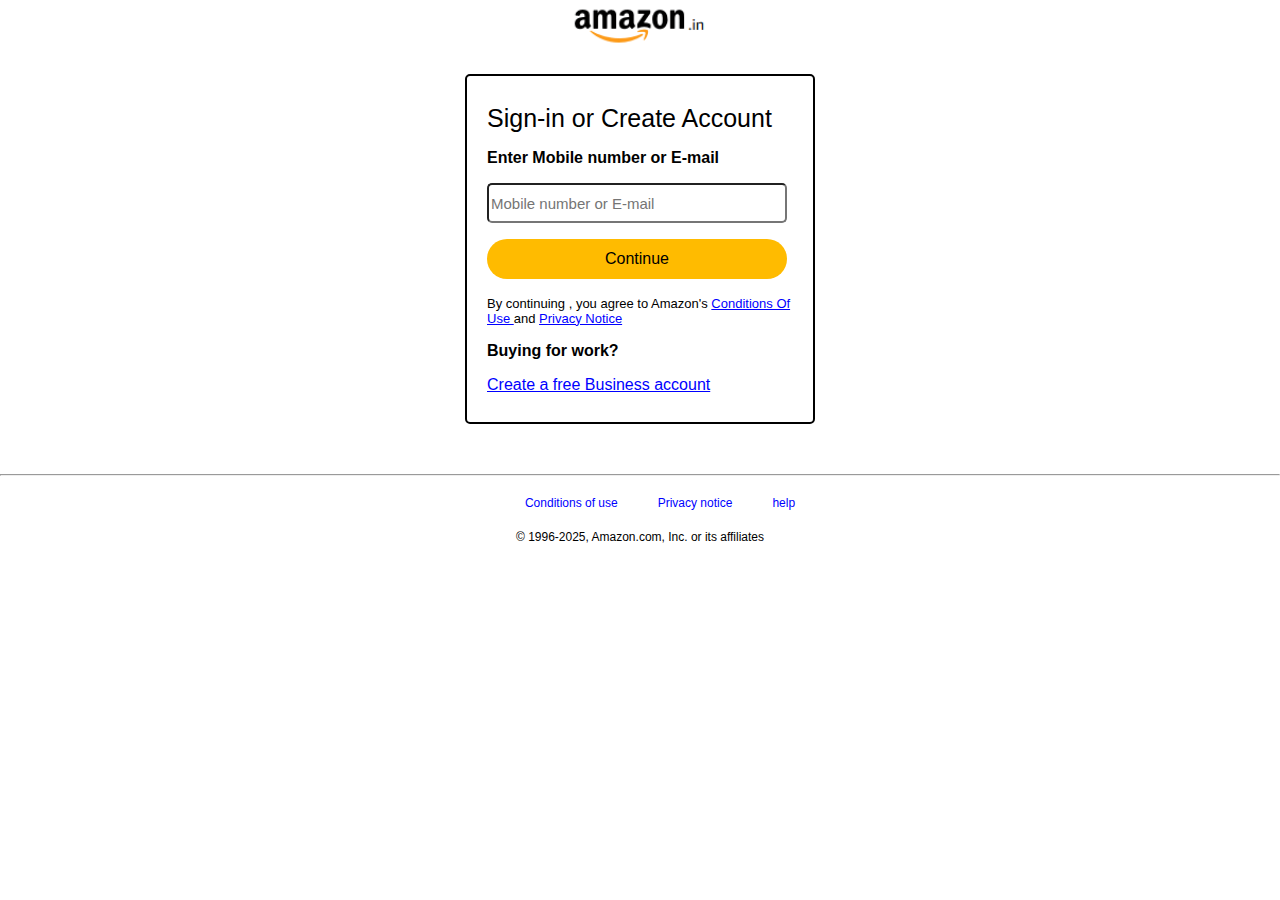
<file: PROGRAMS/signin.html>
<!DOCTYPE html>
<html lang="en">
<head>
    <meta charset="UTF-8">
    <meta name="viewport" content="width=device-width, initial-scale=1.0">
    <title>Amazon-Sign in</title>
    <link rel="icon" href="../IMAGES/logo_favicon.png">
    <link rel="stylesheet" href="./signin(CSS).css">
</head>
<body>
    <div class="mnav">
        <a href="./index.html"><img src="../IMAGES/home.png" alt=""></a>
        <a href="./account.html"><img src="../IMAGES/profile.png" alt=""></a>    
        <a href="./cart.html"><img src="../IMAGES/cart.png" alt=""></a>
        <a href="./signin.html"><img src="../IMAGES/signin.png" alt=""></a>
    </div>

    <div class="body">
        <a href="./index.html"><img src="../IMAGES/amazon1.png" alt="Not found"></a>
        <div class="box">
            <p class="signin">Sign-in or Create Account</p>
            <b>Enter Mobile number or E-mail</b>
            <input type="text" placeholder="Mobile number or E-mail">
            <a href="./index.html" class="continue">Continue</a>
            <p class="terms">By continuing , you agree to Amazon's <span>Conditions Of Use </span> and <span> Privacy Notice</span></p>
            <b>Buying for work? </b>
            <p ><span>Create a free Business account</span></p>
        </div>
    </div>

    <div class="mnav">
        <a href="./index.html"><img src="../IMAGES/home.png" alt=""></a>
        <a href="./account.html"><img src="../IMAGES/profile.png" alt=""></a>    
        <a href="./cart.html"><img src="../IMAGES/cart.png" alt=""></a>
        <a class="hello" href="./signin.html"><img src="../IMAGES/signin.png" alt=""></a>
    </div>
    
    <hr>

    <div class="foot">
        <p>Conditions of use</p>
        <p>Privacy notice</p>
        <p>help</p>
    </div>
    
    <div class="lstline">
        <p>© 1996-2025, Amazon.com, Inc. or its affiliates</p>
    </div>
</body>
</html>
</file>
<file: PROGRAMS/index(CSS).css>
*{
    padding: 0px;
    margin: 0px;
    font-family: Arial, Helvetica, sans-serif;
    box-sizing: border-box;
}
.toplogo{
    display: none;
}
.navbar{
    display: flex;
    justify-content: center;
    align-items: center;
    width: 100%;
    min-width: 500px;
    flex-wrap: wrap;
}
 .topnav {
    position: fixed;
    top: 0;
    left: 0;
    width: 100%;
    height: 60px;
    background-color: rgb(19, 25, 33);
    display: flex;
    align-items: center;
    z-index: 1;
    flex-wrap: nowrap;
    justify-content: flex-start;
    min-width: 500px;
}
.bottomnav {
    width: 100%;
    height: 40px;
    background-color: rgb(35, 47, 62);
    display: flex;
    align-items: center;
    margin-top: 60px;
    display: flex;
    justify-content: center;
    align-items: center;
    flex-wrap: nowrap;
}
.nav-container {
  width: 100%;
  padding: 0 20px;
  display: flex;
  align-items: center;
  justify-content: flex-start;
  flex-wrap: nowrap;
}
/*.............Logo's.............*/

.logos{
    display: flex;
    justify-content: flex-start;
    cursor: pointer;
}
.amazon{
    margin:5px 0px 0px 5px;
    border: 1px transparent solid;
}
.amazon:hover{
    border: 1px white solid;
}


.location{
    margin:5px 0px 0px 5px;
    height: 50px;
    border: 1px transparent solid;
}
.location:hover{
    border: 1px white solid;
}



/*................search bar..............*/

.searchbar {
    display: flex;
    width: 600px;
    border: 4px transparent solid;
    border-radius: 8px;
    cursor: pointer;
    justify-content: center;
    align-items: center;
}  
.searchbar:has(input:focus){
    border: 4px solid rgb(255, 145, 0); 
}


.categories{
    height: 36px;
    width:50px; 
    background-color: rgb(230, 230, 230);   
    color: gray;
    box-sizing: content-box;
    font-size: 15px;
    border-bottom-left-radius: 4px;
    border-top-left-radius: 4px;
    border: 4px transparent solid;
    cursor: pointer;
}
.categories:hover{
    background-color: lightgray;
}
.categories option {
    background-color: white;   
    color: black;
    font-size: 15px;              
}
.categories:focus{
    border: 4px solid rgb(255, 145, 0);
}


.search{
    height: 44px;
    width:600px;
    font-size: 20px;
    padding-left: 10px;
    border: 4px transparent solid;
}

.searchbar button{
    height: 44px;
    width: 47px;
    border:1px solid transparent;
    border-bottom-right-radius: 6px; 
    border-top-right-radius: 6px;
}
.searchicon img{
    height:42px;
    cursor: pointer;
    border-bottom-right-radius: 6px; 
    border-top-right-radius: 6px;       
}
.searchicon:not(:hover) {
    filter: contrast(100%) brightness(100%) saturate(70%);
}
.searchicon a:focus img{
    border: 4px solid rgb(255, 145, 0);
    scale: 1.2;
}



/*................language..............*/

.langnav{
    border: 1px solid transparent;
    height: 40px;
    width: 80px;
    display: flex;
    align-items: center;
    cursor: pointer;
}
.langnav:hover{
    border: 1px solid white;
}


.flag{
    margin-left: 10px;
    height:20px;
}
.lang{
    background-color: transparent;
    color: white;
    border: none;
    width: 40px;
    font-size: 15px;
    cursor: pointer;
}
.lang option{
    color:black;
    font-size: 12px;
}


/*..................profile..................*/

.profile-dropdown {
    position: relative;
}
.profile {
    height: 50px;
    width: 130px;
    color: white;
    font-size: 15px;
    margin-left: 8px;
    display: flex;
    flex-wrap: nowrap;
    align-items: center;
    justify-content: flex-start;
    cursor: pointer;
}
.dropdown-menu {
    position: absolute;
    right: 0%;
    width: 500px;
    background-color: white;
    color: black;
    padding: 20px;
    display: none;
    border-radius: 4px;
}
.profile-dropdown:hover .dropdown-menu {
    display: block;
}
.sign-in-link {
    display: inline-block;
    background-color: yellow;
    padding: 10px 20px;
    font-weight: bold;
    border-radius: 8px;
    cursor: pointer;
    text-align: center;
    text-decoration: none;
    color: black;
    width: 100%;
    margin-bottom: 10px;
}
.sign-in-link:hover {
    background-color: orange;
}
.new-user {
    font-size: 12px;
    margin-bottom: 15px;
}
.new-user a {
    color: blue;
    text-decoration: none;
}
.new-user a:hover {
    text-decoration: underline;
}
.dropdown-columns {
    display: flex;
    gap: 40px;
}
.column {
    flex: 1;
}
.column p {
    font-size: 13px;
    margin: 6px 0;
    cursor: pointer;
}
.column p:hover {
    text-decoration: underline;
    color: red;
}
.column a {
    font-size: 13px;
    margin: 6px 0;
    cursor: pointer;
    text-decoration: none;
    color: black;
}
.column a:hover {
    text-decoration: underline;
    color: red;
}



/*.............Orders......................*/

.orders{
    height: 50px;
    width: 100px;
    display: flex;
    flex-wrap: wrap;
    align-items: center;
    justify-content: center;
    border: 1px solid transparent;
    color: white;   
    cursor: pointer; 
}
.orders:hover{
    border: 1px solid white;
}
.orders a{
    text-decoration: none;
    font-size: 15px;
    color: white;
}


/*..............cart...................*/

.cart{
    border: 1px solid transparent;
    cursor: pointer;
}
.cart:hover{
    border: 1px solid white;
}



/*.........bottom nav anchor.............*/

.allbnav{
    border: 1px solid transparent;
}
.allbnav a{
    text-decoration: none;
    color: white;
    display: flex;
    align-items: center;
    justify-content: center;
    height: 38px;
    cursor: pointer;
    margin-right: 15px;
    white-space: nowrap; 
}
.allbnav a,
.bnavoptions a {
    white-space: nowrap;
    overflow: hidden;
    text-overflow: ellipsis;
}



.allbnav img{
    padding-right: 10px;
}
.allbnav:hover{
    border: 1px solid white;
}


.bnavoptions{
    display: flex;
    flex-wrap: nowrap;
    justify-content: center;
}
.bnavoptions a{
    text-decoration: none;
    color: white;
    font-size: 15px;
    border: 1px solid transparent;
    padding: 10px 10px 10px 5px;
    cursor: pointer;
    display: flex;
    flex-wrap: nowrap;
}
.bnavoptions a:hover{
    border: 1px solid white;
}



/*................body............*/
.bg{
    height: 600px;
    width: 100%;
    background-image: linear-gradient(to bottom, rgba(0, 0, 0, 0) 80%, white 100%),url("../IMAGES/bg1.jpg");
    background-repeat: no-repeat;
    background-position: center;
    background-size: cover;
    min-width: 1200px;
}



/*..................grid.................*/

.grid-container {
    display: flex;
    gap: 30px;
    justify-content: start;
    flex-wrap: nowrap;
    min-width: 1300px;
    width: 100%;
}

.grid1,.grid3,.grid4 {
    height: 400px;
    width: 290px;
    background-color: white;
    color: black;
    padding: 20px 10px 10px 10px;
    font-size: 20px;
    display: flex;
    justify-content: space-between;
    align-items : start;
    flex-wrap: wrap;
    margin-left: 20px;   
}

.grid1 img,.grid3 img,.grid4 img{
    height: 100px;
    width: 120px;
    cursor: pointer;
}


.grid2 {
    height: 400px;
    width: 290px;
    background-color: white;
    color: black;
    padding: 20px 10px 10px 10px;
    font-size: 20px;
    display: flex;
    justify-content: space-between;
    align-items : start;
    flex-wrap: wrap;
    
}

.grid2 img{
    height: 300px;
    width: 270px;
    cursor: pointer;
    
}
.item a{
    text-decoration: none;
    display: block;
}
.item a{
    margin-top: 5px;
    font-size: 14px;
    color: black;
    cursor: pointer;
    text-align: center;
    
}

.item a:hover{
    color: blue;
}

.image{
    display: flex;
    gap: 20px;
    justify-content: center;
    align-items: center;
    flex-wrap: wrap;
    cursor: pointer;
    width: 1300px;  
}


/*.........footer.................*/
.footer {
  margin-top: 50px;
  text-align: center;
  min-width: 1200px;
}

.footcont {
  margin: 30px auto;
  display: flex;
  flex-direction: column;
  align-items: center;
}

.footcont b {
  font-size: 20px;
  font-weight: bold;
  margin-bottom: 10px;
}

.signin a {
  text-decoration: none;
  background-color: yellow; 
  color: black;
  padding: 8px 50px;
  border-radius: 20px;
  font-weight: 500;
  font-size: 14px;
  display: inline-block;
}

.signin a:hover {
  background-color: rgb(235, 219, 6); 
}

.footcont p {
  font-size: 12px;
  margin-top: 10px;
}

.footcont p a {
  color: blue;
}

.footcont p a:hover {
  text-decoration: underline;
}




/*.............back to top............................*/

.back2top {
    display: flex;
    justify-content: center; 
    align-items: center;
    margin-top: 20px;
    background-color: rgb(43, 53, 66);
    height: 50px;
    color: white;    
    width: 100%;
    min-width: 1200px;
}
.back2top a{
    text-decoration: none;
    color: white;
    font-size: 20px;
}

.back2top:hover {
    background-color: lightslategray;
    color: white;
    text-decoration: none;
}




/*............footer..........................*/

.detailsbot {
    background-color: rgb(30, 43, 59);
    color: white;
    padding: 40px 60px 20px;
    font-size: 14px;
    min-width: 1200px;
}
.footer-columns {
    display: flex;
    flex-wrap: nowrap;
    justify-content: space-between;
    padding-bottom: 30px;
    border-bottom: 1px solid rgb(30, 43, 59) ;
}
.footer-col {
    min-width: 250px;
    white-space: nowrap;                  
}

.footer-col h4 {
    font-size: 16px;
    margin-bottom: 15px;
    color: white;
}

.footer-col a{
    margin: 8px 0;
    color: white;
    cursor: pointer;
    text-decoration: none;
    display: block;
}
.footer-col a:hover {
    text-decoration: underline;
    color: white;
}
.mnav{
    display: none;
}
.bg1{
    display: none;
}
.uparr{
    display: none;
}

@media(max-width:600px){
    .topnav{
        margin-top: 50px;
        background-color: rgb(19, 25, 33);
        min-width: 350px;
    }
    .logos,.langnav,.profile-dropdown,.cart,.orders,.image{
        display: none;
    }
   .searchbar{
        width: 100%;
        border: 2px orangered solid;
        margin-left: 5px;
        position: fixed;
        z-index: 1;
        margin-top: 5px;
        min-width: 350px;
    }
    .search{
        font-size: 15px;
    }
    .toplogo{
        display: flex;
        position: fixed;
        width: 100%;
        min-width: 350px;
        justify-content: center;        
        z-index: 1;
        background-color: rgb(19, 25, 33);
    }
    .bottomnav{
        display: none;
    }
    .bg1{
        display: block;
    }

    .bg1 img{
       height: 300px;
       width: 100%;
       margin-top: 90px;
       min-width: 350px;
    }
    .bg{
        display: none;
    }
    .grid-container{
        flex-wrap: wrap;
        width: 100%;
        min-width: 320px;
        justify-content: center;
        align-items: center;
    }
    .grid1,.grid2,.grid3,.grid4{
        max-width: 600px;
        min-width: 350px;    
    }
    .grid2{
        justify-content: center;
    }
    .footer{
        align-items: center;
        min-width: 320px;
    }
    .back2top{
       display: none;
    }
    .detailsbot{
        align-items: center;
        min-width: 320px;
    }
    .footer-columns{
        flex-wrap: wrap;
    }
    .footer-col{
        margin-top: 30px;
    }
  
    .mnav{
        display: flex;
        height: 60px;
        width: 100%;
        position: fixed;
        transform: translate(0px,585px);
        justify-content: space-around;
        align-items: center;
        background-color: white;
        z-index: 1;
        min-width: 320px;
    }
    .mnav img{
        height: 55px;
        width: auto;
    }  
    .mnav img:hover{
        background-color: green;
    } 
    .mnav img:active{
        background-color: greenyellow;
    } 
    .uparr{
        display: block;
        position: fixed;
        width: 100%;
        transform: translate(80%,490px);
    }
     .uparr img{
        height: 50px;
        width: 50px; 
        border-radius: 100px;       
    }

}
</file>
<file: PROGRAMS/account(CSS).css>
*{
    padding: 0px;
    margin: 0px;
    font-family: Arial, Helvetica, sans-serif;
    box-sizing: border-box;
}
.toplogo{
    display: none;
}
.up{
    display: none;
}
.navbar{
    display: flex;
    justify-content: center;
    align-items: center;
    width: 100%;
    min-width: 500px;
    flex-wrap: wrap;
}
.topnav {
    position: fixed;
    top: 0;
    left: 0;
    width: 100%;
    height: 60px;
    background-color: rgb(19, 25, 33);
    display: flex;
    align-items: center;
    z-index: 1;
    flex-wrap: nowrap;
    justify-content: flex-start;
    min-width: 500px;
}
.bottomnav {
    width: 100%;
    height: 40px;
    background-color: rgb(35, 47, 62);
    display: flex;
    align-items: center;
    margin-top: 60px;
    display: flex;
    justify-content: center;
    align-items: center;
    flex-wrap: nowrap;
}
.nav-container {
  width: 100%;
  padding: 0 20px;
  display: flex;
  align-items: center;
  justify-content: flex-start;
  flex-wrap: nowrap;
}
/*.............Logo's.............*/

.logos{
    display: flex;
    justify-content: flex-start;
    cursor: pointer;
}
.amazon{
    margin:5px 0px 0px 5px;
    border: 1px transparent solid;
}
.amazon:hover{
    border: 1px white solid;
}


.location{
    margin:5px 0px 0px 5px;
    height: 50px;
    border: 1px transparent solid;
}
.location:hover{
    border: 1px white solid;
}



/*................search bar..............*/

.searchbar {
    display: flex;
    width: 600px;
    border: 4px transparent solid;
    border-radius: 8px;
    cursor: pointer;
    justify-content: center;
    align-items: center;
}  
.searchbar:has(input:focus){
    border: 4px solid rgb(255, 145, 0); 
}


.categories{
    height: 36px;
    width:50px; 
    background-color: rgb(230, 230, 230);   
    color: gray;
    box-sizing: content-box;
    font-size: 15px;
    border-bottom-left-radius: 4px;
    border-top-left-radius: 4px;
    border: 4px transparent solid;
    cursor: pointer;
}
.categories:hover{
    background-color: lightgray;
}
.categories option {
    background-color: white;   
    color: black;
    font-size: 15px;              
}
.categories:focus{
    border: 4px solid rgb(255, 145, 0);
}


.search{
    height: 44px;
    width:100%;
    font-size: 20px;
    padding-left: 10px;
    border: 4px transparent solid;
    min-width: 280px;
}

.searchbar button{
    height: 44px;
    width: 47px;
    border:1px solid transparent;
    border-bottom-right-radius: 6px; 
    border-top-right-radius: 6px;
}
.searchicon img{
    height:42px;
    cursor: pointer;
    border-bottom-right-radius: 6px; 
    border-top-right-radius: 6px;       
}
.searchicon:not(:hover) {
    filter: contrast(100%) brightness(100%) saturate(70%);
}
.searchicon a:focus img{
    border: 4px solid rgb(255, 145, 0);
    scale: 1.2;
}



/*................language..............*/

.langnav{
    border: 1px solid transparent;
    height: 40px;
    width: 80px;
    display: flex;
    align-items: center;
    cursor: pointer;
}
.langnav:hover{
    border: 1px solid white;
}


.flag{
    margin-left: 10px;
    height:20px;
}
.lang{
    background-color: transparent;
    color: white;
    border: none;
    width: 40px;
    font-size: 15px;
    cursor: pointer;
}
.lang option{
    color:black;
    font-size: 12px;
}


/*..................profile..................*/

.profile-dropdown {
    position: relative;
}
.profile {
    height: 50px;
    width: 130px;
    color: white;
    font-size: 15px;
    margin-left: 8px;
    display: flex;
    flex-wrap: nowrap;
    align-items: center;
    justify-content: flex-start;
    cursor: pointer;
}
.dropdown-menu {
    position: absolute;
    right: 0%;
    width: 500px;
    background-color: white;
    color: black;
    padding: 20px;
    display: none;
    border-radius: 4px;
}
.profile-dropdown:hover .dropdown-menu {
    display: block;
}
.sign-in-link {
    display: inline-block;
    background-color: yellow;
    padding: 10px 20px;
    font-weight: bold;
    border-radius: 8px;
    cursor: pointer;
    text-align: center;
    text-decoration: none;
    color: black;
    width: 100%;
    margin-bottom: 10px;
}
.sign-in-link:hover {
    background-color: orange;
}
.new-user {
    font-size: 12px;
    margin-bottom: 15px;
}
.new-user a {
    color: blue;
    text-decoration: none;
}
.new-user a:hover {
    text-decoration: underline;
}
.dropdown-columns {
    display: flex;
    gap: 40px;
}
.column {
    flex: 1;
}
.column p {
    font-size: 13px;
    margin: 6px 0;
    cursor: pointer;
}
.column p:hover {
    text-decoration: underline;
    color: red;
}
.column a {
    font-size: 13px;
    margin: 6px 0;
    cursor: pointer;
    text-decoration: none;
    color: black;
}
.column a:hover {
    text-decoration: underline;
    color: red;
}



/*.............Orders......................*/

.orders{
    height: 50px;
    width: 100px;
    display: flex;
    flex-wrap: wrap;
    align-items: center;
    justify-content: center;
    border: 1px solid transparent;
    color: white;   
    cursor: pointer; 
}
.orders:hover{
    border: 1px solid white;
}
.orders a{
    text-decoration: none;
    font-size: 15px;
    color: white;
}


/*..............cart...................*/

.cart{
    border: 1px solid transparent;
    cursor: pointer;
}
.cart:hover{
    border: 1px solid white;
}



/*.........bottom nav anchor.............*/

.allbnav{
    border: 1px solid transparent;
}
.allbnav a{
    text-decoration: none;
    color: white;
    display: flex;
    align-items: center;
    justify-content: center;
    height: 38px;
    cursor: pointer;
    margin-right: 15px;
    white-space: nowrap; 
}
.allbnav a,
.bnavoptions a {
    white-space: nowrap;
    overflow: hidden;
    text-overflow: ellipsis;
}



.allbnav img{
    padding-right: 10px;
}
.allbnav:hover{
    border: 1px solid white;
}


.bnavoptions{
    display: flex;
    flex-wrap: nowrap;
    justify-content: center;
}
.bnavoptions a{
    text-decoration: none;
    color: white;
    font-size: 15px;
    border: 1px solid transparent;
    padding: 10px 10px 10px 5px;
    cursor: pointer;
    display: flex;
    flex-wrap: nowrap;
}
.bnavoptions a:hover{
    border: 1px solid white;
}


/*.....................body....................*/

.title{
    margin-left: 100px;
    margin-top: 20px;
}

.account{
    display: flex;
    justify-content: flex-start;
    align-items: flex-start;
    margin-left: 120px;
    margin-top: 20px;
    height: 400px;
    max-width: 1000px;
    gap: 20px;
    flex-wrap: wrap;
    min-width: 320px;
}
.account img{
    display: flex;
    justify-content: flex-start;
    align-items: center;
    height: 80px;
    width: 100px;
    margin-left: 2px;
    margin-top: 3px;
}
.cont{
    display: flex;
    justify-content: flex-start;
    align-items: center;
    height: 100px;
    width: 200px;
    flex-wrap: wrap;
    padding-left: 20px;
}
.cont1,.cont2,.cont3,.cont4,.cont5,.cont6,.cont7,.cont8{
    display: flex;
    justify-content: flex-start;
    align-items: center;
    border: 1px solid gray;
    height: 100px;
    width: 300px;
    border-radius: 10px;
}

.body {
    display: flex;
    flex-direction: column; 
    align-items: center;
    min-width: 320px;
}
.uparr{
    display: none;
}
.mnav{
    display: none;
}


@media(max-width:600px){
    .account{
        margin-left: 10px;
        justify-content: center;
        align-items: center;
    }
    .cont{
        width:200px;
    }
    .cont1,.cont2,.cont3,.cont4,.cont5,.cont6,.cont7,.cont8{
        display: flex;
        justify-content: center;
        align-items: center;
        border: 1px solid gray;
        height: 120px;
        width: 280px;
        border-radius: 10px;
    } 
    .topnav{
        margin-top: 50px;
        background-color: white;
    }
    .bottomnav{
        display: none;
    }
    .logos,.langnav,.profile-dropdown,.cart,.orders{
        display: none;
    }
    .searchbar{
        width: 100%;
        border: 2px rgb(19, 25, 33) solid;
        margin-left: 5px;
        position: fixed;
        z-index: 1;
        margin-top: 5px;
    }
    .search{
        font-size: 15px;
    }
    .toplogo{
        display: flex;
        width: 100%;
        justify-content: center;        
        z-index: 1;
        background-color: rgb(19, 25, 33);
        height: 60px;
        cursor: pointer;
        margin: 0px 0px 0px 2px;
        position: fixed;
    }
    .title{
        margin-top: 120px;
        margin-left: 55px;
    }
    .uparr{
        display: block;
        height: 50px;
        width: 100%;
        transform: translate(80%,530px);
        border-radius: 100px;
        position: fixed;
    }
    .uparr img{
        height: 50px;
        width: 50px; 
        border-radius: 100px;       
    }
    .mnav{
        display: flex;
        height: 60px;
        width: 100%;
        position: fixed;
        bottom: 0;
        justify-content: space-around;
        align-items: center;
        background-color: white;
        z-index: 1;
        min-width: 320px;
    }
    .mnav img{
        height: 45px;
        width: auto;
    }  
    .mnav img:hover{
        filter: drop-shadow(4px 4px 4px orangered);
    } 
   .acc{
    border-top: 5px solid red;
   }
}
</file>
<file: PROGRAMS/cart.css>
*{
    padding: 0px;
    margin: 0px;
    font-family: Arial, Helvetica, sans-serif;
    box-sizing: border-box;
}
.toplogo{
    display: none;
}
.uparr{
    display: none;
}
.navbar{
    display: flex;
    justify-content: center;
    align-items: center;
    width: 100%;
    min-width: 500px;
    flex-wrap: wrap;
}
 .topnav {
    position: fixed;
    top: 0;
    left: 0;
    width: 100%;
    height: 60px;
    background-color: rgb(19, 25, 33);
    display: flex;
    align-items: center;
    z-index: 1;
    flex-wrap: nowrap;
    justify-content: flex-start;
}
.bottomnav {
    width: 100%;
    height: 40px;
    background-color: rgb(35, 47, 62);
    display: flex;
    align-items: center;
    margin-top: 60px;
    display: flex;
    justify-content: center;
    align-items: center;
    flex-wrap: nowrap;
}
.nav-container {
  width: 100%;
  padding: 0 20px;
  display: flex;
  align-items: center;
  justify-content: flex-start;
  flex-wrap: nowrap;
}
/*.............Logo's.............*/

.logos{
    display: flex;
    justify-content: flex-start;
    cursor: pointer;
}
.amazon{
    margin:5px 0px 0px 5px;
    border: 1px transparent solid;
}
.amazon:hover{
    border: 1px white solid;
}


.location{
    margin:5px 0px 0px 5px;
    height: 50px;
    border: 1px transparent solid;
}
.location:hover{
    border: 1px white solid;
}



/*................search bar..............*/

.searchbar {
    display: flex;
    width: 600px;
    border: 4px transparent solid;
    border-radius: 8px;
    cursor: pointer;
    justify-content: center;
    align-items: center;
}  
.searchbar:has(input:focus){
    border: 4px solid rgb(255, 145, 0); 
}


.categories{
    height: 36px;
    width:50px; 
    background-color: rgb(230, 230, 230);   
    color: gray;
    box-sizing: content-box;
    font-size: 15px;
    border-bottom-left-radius: 4px;
    border-top-left-radius: 4px;
    border: 4px transparent solid;
    cursor: pointer;
}
.categories:hover{
    background-color: lightgray;
}
.categories option {
    background-color: white;   
    color: black;
    font-size: 15px;              
}
.categories:focus{
    border: 4px solid rgb(255, 145, 0);
}


.search{
    height: 44px;
    width:100%;
    font-size: 20px;
    padding-left: 10px;
    border: 4px transparent solid;
    min-width: 280px;
}

.searchbar button{
    height: 44px;
    width: 47px;
    border:1px solid transparent;
    border-bottom-right-radius: 6px; 
    border-top-right-radius: 6px;
}
.searchicon img{
    height:42px;
    cursor: pointer;
    border-bottom-right-radius: 6px; 
    border-top-right-radius: 6px; 
    transform: translate(-15px,-9px);      
}
.searchicon:not(:hover) {
    filter: contrast(100%) brightness(100%) saturate(70%);
}
.searchicon a:focus img{
    border: 4px solid rgb(255, 145, 0);
    scale: 1.2;
}



/*................language..............*/

.langnav{
    border: 1px solid transparent;
    height: 40px;
    width: 80px;
    display: flex;
    align-items: center;
    cursor: pointer;
}
.langnav:hover{
    border: 1px solid white;
}


.flag{
    margin-left: 10px;
    height:20px;
}
.lang{
    background-color: transparent;
    color: white;
    border: none;
    width: 40px;
    font-size: 15px;
    cursor: pointer;
}
.lang option{
    color:black;
    font-size: 12px;
}


/*..................profile..................*/

.profile-dropdown {
    position: relative;
}
.profile {
    height: 50px;
    width: 130px;
    color: white;
    font-size: 15px;
    margin-left: 8px;
    display: flex;
    flex-wrap: nowrap;
    align-items: center;
    justify-content: flex-start;
    cursor: pointer;
}
.dropdown-menu {
    position: absolute;
    right: 0%;
    width: 500px;
    background-color: white;
    color: black;
    padding: 20px;
    display: none;
    border-radius: 4px;
}
.profile-dropdown:hover .dropdown-menu {
    display: block;
}
.sign-in-link {
    display: inline-block;
    background-color: yellow;
    padding: 10px 20px;
    font-weight: bold;
    border-radius: 8px;
    cursor: pointer;
    text-align: center;
    text-decoration: none;
    color: black;
    width: 100%;
    margin-bottom: 10px;
}
.sign-in-link:hover {
    background-color: orange;
}
.new-user {
    font-size: 12px;
    margin-bottom: 15px;
}
.new-user a {
    color: blue;
    text-decoration: none;
}
.new-user a:hover {
    text-decoration: underline;
}
.dropdown-columns {
    display: flex;
    gap: 40px;
}
.column {
    flex: 1;
}
.column p {
    font-size: 13px;
    margin: 6px 0;
    cursor: pointer;
}
.column p:hover {
    text-decoration: underline;
    color: red;
}
.column a {
    font-size: 13px;
    margin: 6px 0;
    cursor: pointer;
    text-decoration: none;
    color: black;
}
.column a:hover {
    text-decoration: underline;
    color: red;
}



/*.............Orders......................*/

.orders{
    height: 50px;
    width: 100px;
    display: flex;
    flex-wrap: wrap;
    align-items: center;
    justify-content: center;
    border: 1px solid transparent;
    color: white;   
    cursor: pointer; 
}
.orders:hover{
    border: 1px solid white;
}
.orders a{
    text-decoration: none;
    font-size: 15px;
    color: white;
}


/*..............cart...................*/

.cart{
    border: 1px solid transparent;
    cursor: pointer;
}
.cart:hover{
    border: 1px solid white;
}



/*.........bottom nav anchor.............*/

.allbnav{
    border: 1px solid transparent;
}
.allbnav a{
    text-decoration: none;
    color: white;
    display: flex;
    align-items: center;
    justify-content: center;
    height: 38px;
    cursor: pointer;
    margin-right: 15px;
    white-space: nowrap; 
}
.allbnav a,
.bnavoptions a {
    white-space: nowrap;
    overflow: hidden;
    text-overflow: ellipsis;
}



.allbnav img{
    padding-right: 10px;
}
.allbnav:hover{
    border: 1px solid white;
}


.bnavoptions{
    display: flex;
    flex-wrap: nowrap;
    justify-content: center;
}
.bnavoptions a{
    text-decoration: none;
    color: white;
    font-size: 15px;
    border: 1px solid transparent;
    padding: 10px 10px 10px 5px;
    cursor: pointer;
    display: flex;
    flex-wrap: nowrap;
}
.bnavoptions a:hover{
    border: 1px solid white;
}


/*...............Cart container......................*/

.cart-container {
  width: 100%;
  min-width: 350px;
  margin: auto;
  background-color: white;
  padding: 20px;
  border-radius: 8px;  
}
.cart-status p {
  margin: 10px 0;
}
.cart-status a {
  text-decoration: none;
}
.your-items {
  margin-top: 30px;
}
.tabs {
  margin: 10px 0;
  display: flex;
  justify-content: flex-start;
  gap: 20px;
}

.tabs .active-tab {
  color: rgb(0, 113, 133);
  font-weight: bold;
  border-bottom: 2px solid rgb(0, 113, 133);
  padding-bottom: 5px;
  cursor: pointer;
}
.item-card {
  display: flex;
  gap: 20px;
  padding: 20px 0;
  border-top: 1px solid #ccc;
}
.item-card img {
  width: auto;
  height: 200px;
}
.price {
  color: red;
  font-weight: bold;
  margin: 10px 0 5px 0;
}
.stock {
  color: green;
  font-size: 14px;
}
button {
  padding: 8px 16px;
  background-color: rgb(255, 216, 20);
  border: 1px solid rgb(252, 210, 0);
  cursor: pointer;
  border-radius: 4px;
  font-weight: bold;
}

button:hover {
  background-color: rgb(247, 202, 0);
}
.grid-container {
    display: flex;
    gap: 30px;
    justify-content: start;
    flex-wrap: wrap;
    min-width: 350px;
    width: 100%;
}
.recom{
    margin: 10px 0px 10px 15px;
}
.grid1,.grid3,.grid4 {
    height: 400px;
    width: 290px;
    background-color: white;
    color: black;
    padding: 20px 10px 10px 10px;
    font-size: 20px;
    display: flex;
    justify-content: space-between;
    align-items : start;
    flex-wrap: wrap;
    margin-left: 20px;   
}

.grid1 img,.grid3 img,.grid4 img{
    height: 100px;
    width: 120px;
    cursor: pointer;
}


.grid2 {
    height: 400px;
    width: 290px;
    background-color: white;
    color: black;
    padding: 20px 10px 10px 10px;
    font-size: 20px;
    display: flex;
    justify-content: space-between;
    align-items : start;
    flex-wrap: wrap;
}

.grid2 img{
    height: 300px;
    width: 270px;
    cursor: pointer;
    
}
.item a{
    text-decoration: none;
    display: block;
}
.item a{
    margin-top: 5px;
    font-size: 14px;
    color: black;
    cursor: pointer;
    text-align: center;
    
}

.item a:hover{
    color: blue;
}
.mnav{
    display: none;
}



@media(max-width:600px){
    .topnav{
        margin-top: 50px;
        background-color: white;
    }
    .bottomnav{
        display: none;
    }
    .logos,.langnav,.profile-dropdown,.cart,.orders{
        display: none;
    }
    .searchbar{
        width: 100%;
        border: 2px rgb(19, 25, 33) solid;
        margin-left: 5px;
        position: fixed;
        z-index: 1;
        margin-top: 5px;
        min-width: 350px;
    }
    .search{
        font-size: 15px;
    }
    .toplogo{
        display: flex;
        width: 100%;
        min-width: 350px;
        justify-content: center;        
        z-index: 1;
        background-color: rgb(19, 25, 33);
        height: 60px;
        cursor: pointer;
        margin: 0px 0px 0px 2px;
        position: fixed;
    }

    .cart-container{
        margin-top: 100px;
    }
    
    .uparr{
        display: block;
        position: fixed;
        width: 100%;
        transform: translate(80%,510px);
    }
    .uparr img{
        height: 50px;
        width: 50px; 
        border-radius: 100px;       
    }
    .grid-container{
        justify-content: center;
    }
    .mnav{
        display: flex;
        height: 60px;
        width: 100%;
        position: fixed;
        bottom: 0;
        justify-content: space-around;
        align-items: center;
        background-color: white;
        z-index: 1;
        min-width: 320px;
    }
    .mnav img{
        height: 45px;
        width: auto;
    }  
    .mnav img:hover{
       filter: drop-shadow(4px 4px 4px orangered);
    } 
    .cart1{
        border-top: 5px red solid;
    }
    .cart1 img{
        margin-top: 2px;
    }
   
 
}
</file>
<file: PROGRAMS/signin(CSS).css>
*{
    box-sizing: border-box;
    font-family: Arial, Helvetica, sans-serif;
    margin: 0px;
}
.body {
    display: flex;
    flex-direction: column; 
    align-items: center;
    min-width: 320px;
}

img {
    width: 120px;
    margin-bottom: 20px;
    height:50px;
    width: auto;
}

.box {
    border: 2px solid black;
    border-radius: 5px;
    height: 350px;
    width: 350px;
    background-color: white;
    display: flex;
    justify-content: flex-start;
    align-items: center;
    flex-wrap: wrap;
    padding: 20px 20px 20px 20px;
}
.signin{
    font-size: 25px;
}
input{
    height: 40px;
    width: 300px;
    border-radius: 5px ;
    font-size: 15px;
}
.continue{
    text-decoration: none;
    height: 40px;
    width: 300px;
    background-color: rgb(255, 187, 0);
    display: flex;
    justify-content: center;
    align-items: center;
    color: black;
    border-radius: 50px;
    cursor: pointer;
}
.continue:hover{
    background-color: orange;
}
.terms{
    font-size: 13px;
}
span{
    color: blue;
    text-decoration:underline;
    cursor: pointer;
}
span:hover{
    color: red;
    text-decoration:underline;
}
hr{
    margin-top: 50px;
}

.foot{
    display: flex;
    justify-content: center;
    align-items: center;
    margin-top: 20px;
    min-width: 320px;
}
.foot p{
    display: inline-block;
    padding-left: 40px;
    color: blue;
    font-size: 12px;
    cursor: pointer;
}

.foot p:hover{
    text-decoration: underline;
}
.lstline{
    display: flex;
    justify-content: center;
    align-items: center;
    min-width: 320px;
}
.lstline p{
    display: inline-block;
    margin-top: 20px;
    font-size: 12px;
}
.mnav{
    display: none;
}

@media(max-width:600px){
    .box {
        border: 2px solid black;
        border-radius: 5px;
        height: 350px;
        width: 310px;
        background-color: white;
        display: flex;
        justify-content: flex-start;
        align-items: center;
        flex-wrap: wrap;
        padding: 20px 20px 20px 20px;
    }
    .signin{
        font-size: 20px;
    }
    input{
        height: 40px;
        width: 300px;
        border-radius: 5px ;
        font-size: 12px;
    }
    .continue{
        text-decoration: none;
        height: 40px;
        width: 280px;
        background-color: rgb(255, 187, 0);
        display: flex;
        justify-content: center;
        align-items: center;
        color: black;
        border-radius: 50px;
        cursor: pointer;
    }
    .terms{
        font-size: 10px;
    }
    .lstline p{
        display: inline-block;
        margin-top: 20px;
        font-size: 10px;
    }
    .mnav{
        display: flex;
        height: 50px;
        width: 100%;
        position: fixed;
        bottom: 0;
        justify-content: space-around;
        align-items: center;
        background-color: white;
        z-index: 1;
        min-width: 320px;
    }
    .mnav img{
        height: 45px;
        width: auto;
    }  
    .mnav img:hover{
        filter: drop-shadow(4px 4px 4px orangered);
    } 
    .hello{
        border-top: 5px solid red;
    }
}
</file>
